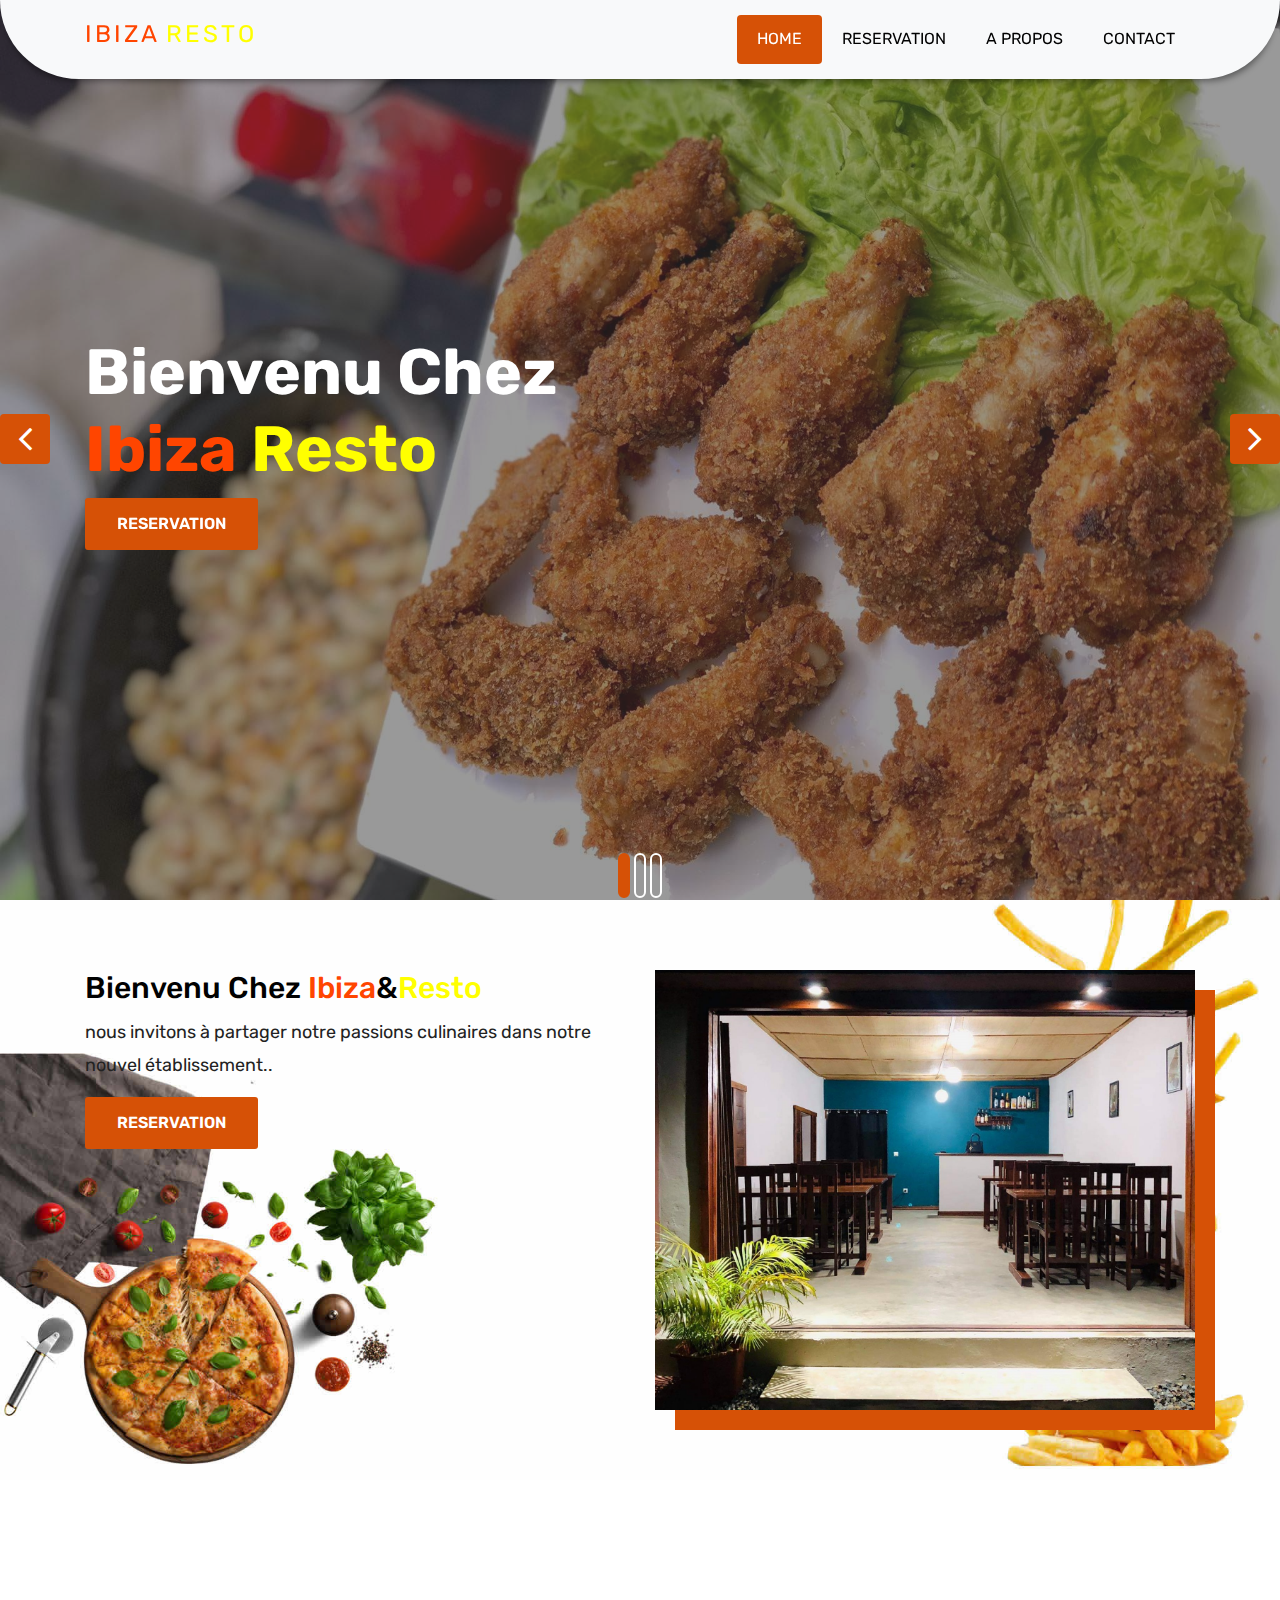
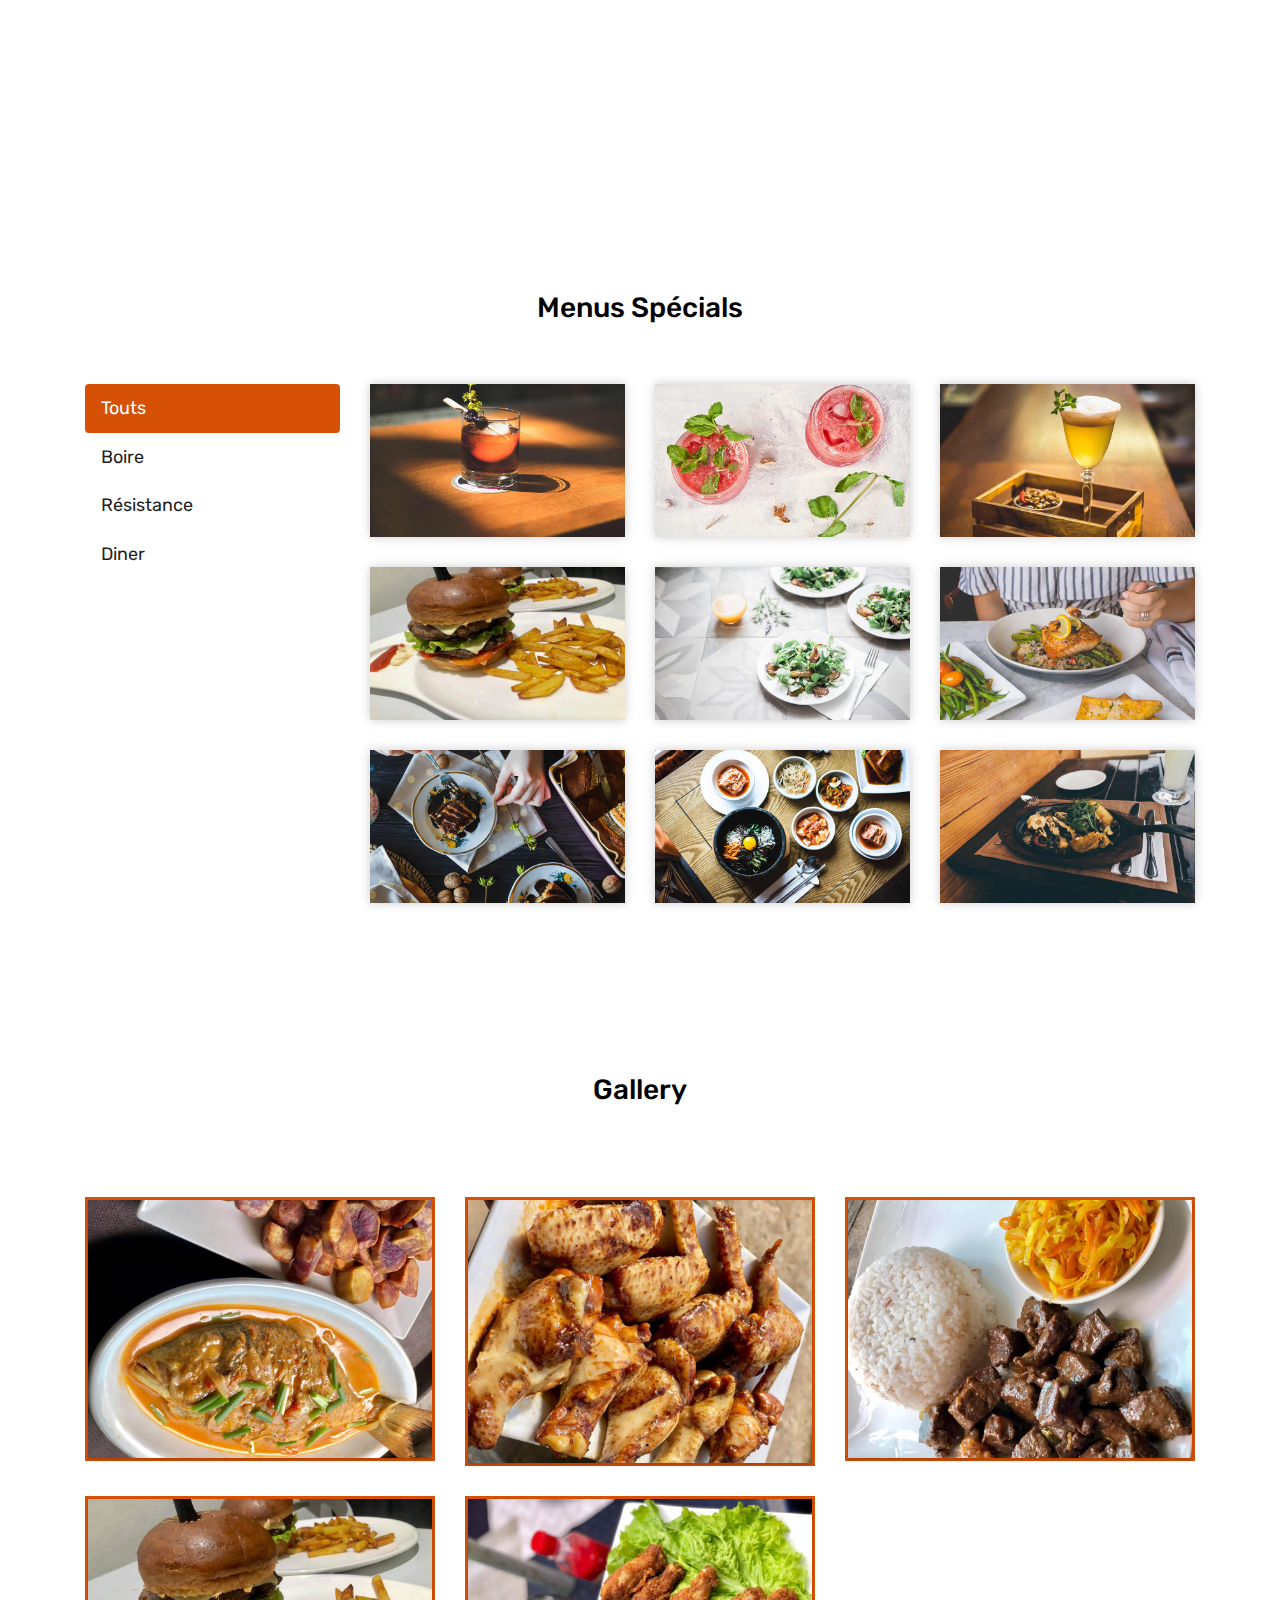
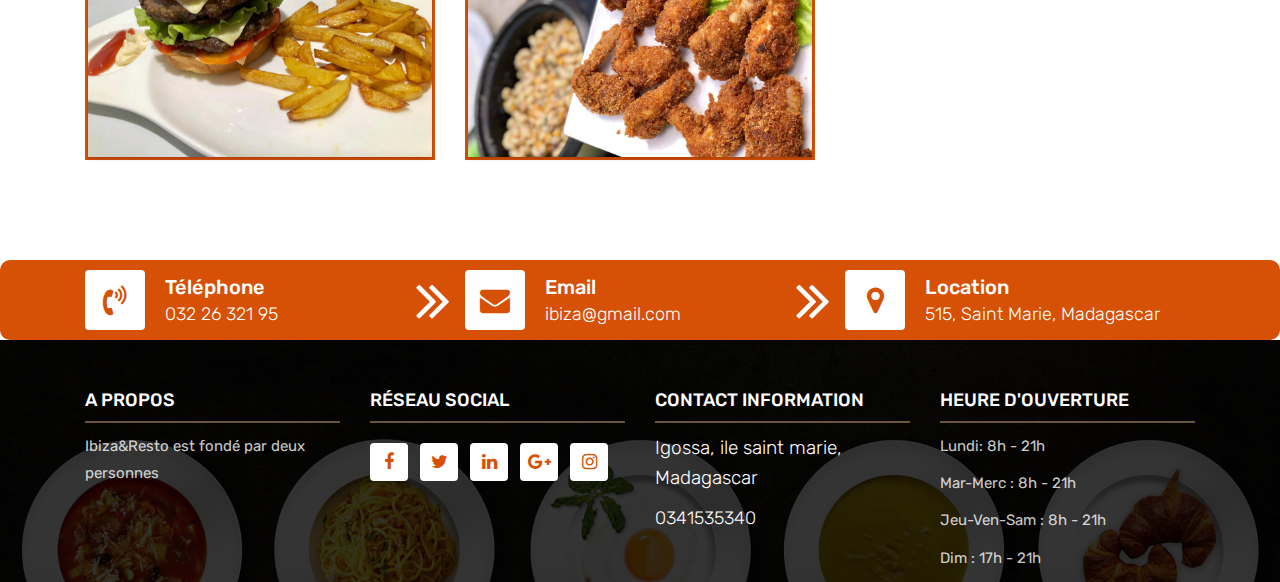
<file: index.html>
<!DOCTYPE html>
<html lang="en"><!-- Basic -->
<head>
	<meta charset="utf-8">
    <meta http-equiv="X-UA-Compatible" content="IE=edge">   
   
    <!-- Mobile Metas -->
    <meta name="viewport" content="width=device-width, initial-scale=1">
 
     <!-- Site Metas -->
    <title>Ibiza Resto</title>  
    <meta name="keywords" content="">
    <meta name="description" content="">
    <meta name="author" content="">

    <!-- Site Icons -->
    <link rel="shortcut icon" href="images/favicon.ico" type="image/x-icon">
    <link rel="apple-touch-icon" href="images/apple-touch-icon.png">

    <!-- Bootstrap CSS -->
    <link rel="stylesheet" href="css/bootstrap.min.css">    
	<!-- Site CSS -->
    <link rel="stylesheet" href="css/style.css">    
    <!-- Responsive CSS -->
    <link rel="stylesheet" href="css/responsive.css">
    <!-- Custom CSS -->
    <link rel="stylesheet" href="css/custom.css">

    <!--[if lt IE 9]>
      <script src="https://oss.maxcdn.com/libs/html5shiv/3.7.0/html5shiv.js"></script>
      <script src="https://oss.maxcdn.com/libs/respond.js/1.4.2/respond.min.js"></script>
    <![endif]-->

</head>

<body>
	<!-- Start header -->
	<header class="top-navbar">
		<nav class="navbar navbar-expand-lg navbar-light bg-light">
			<div class="container">
				<a class="navbar-brand" href="index.html">
					<h1 class="m-b-20"><font style="color: orangered;text-transform: uppercase;letter-spacing: 3px;">Ibiza</font>&nbsp<font style="color: yellow;text-transform: uppercase;letter-spacing: 3px;">Resto</font></h1>
					<!-- <img src="images/ibiza/logo.jpeg" alt="" /> -->
				</a>
				<button class="navbar-toggler" type="button" data-toggle="collapse" data-target="#navbars-rs-food" aria-controls="navbars-rs-food" aria-expanded="false" aria-label="Toggle navigation">
				  <span class="navbar-toggler-icon"></span>
				</button>
				<div class="collapse navbar-collapse" id="navbars-rs-food">
					<ul class="navbar-nav ml-auto">
						<li class="nav-item active"><a class="nav-link" href="index.html">Home</a></li>
						<li class="nav-item"><a class="nav-link" href="reservation.html">Reservation</a></li>
						<li class="nav-item"><a class="nav-link" href="about.html">A propos</a></li>
						<!-- <li class="nav-item dropdown">
							<a class="nav-link dropdown-toggle" href="#" id="dropdown-a" data-toggle="dropdown">Pages</a>
							<div class="dropdown-menu" aria-labelledby="dropdown-a">
								<a class="dropdown-item" href="reservation.html">Reservation</a>
								<a class="dropdown-item" href="stuff.html">Stuff</a>
								<a class="dropdown-item" href="gallery.html">Gallery</a>
							</div>
						</li> -->
						<!-- <li class="nav-item dropdown">
							<a class="nav-link dropdown-toggle" href="#" id="dropdown-a" data-toggle="dropdown">Blog</a>
							<div class="dropdown-menu" aria-labelledby="dropdown-a">
								<a class="dropdown-item" href="blog.html">blog</a>
								<a class="dropdown-item" href="blog-details.html">blog Single</a>
							</div>
						</li> -->
						<li class="nav-item"><a class="nav-link" href="contact.html">Contact</a></li>
					</ul>
				</div>
			</div>
		</nav>
	</header>
	<!-- End header -->
	
	<!-- Start slides -->
	<div id="slides" class="cover-slides">
		<ul class="slides-container">
			<li class="text-left">
				<img src="images/salade.jpeg" alt="">
				<div class="container">
					<div class="row">
						<div class="col-md-12">
							<h1 class="m-b-20"><strong>Bienvenu Chez<br> <font style="color: orangered;">Ibiza</font>&nbsp<font style="color: yellow;">Resto</font></strong></h1>
							
							<p><a class="btn btn-lg btn-circle btn-outline-new-white" href="reservation.html">Reservation</a></p>
						</div>	
					</div>
				</div>
			</li>
			<li class="text-left">
				<img src="images/poisson.jpeg" alt="">
				<div class="container">
					<div class="row">
						<div class="col-md-12">
							<h1 class="m-b-20"><strong>Bienvenu Chez<br> <font style="color: orangered;">Ibiza</font>&nbsp<font style="color: yellow;">Resto</font></strong></h1>
							
							<p><a class="btn btn-lg btn-circle btn-outline-new-white" href="reservation.html">Reservation</a></p>
						</div>
					</div>
				</div>
			</li>
			<li class="text-left">
				<img src="images/riz.jpeg" alt="">
				<div class="container">
					<div class="row">
						<div class="col-md-12">
							<h1 class="m-b-20"><strong>Bienvenu Chez<br> <font style="color: orangered;">Ibiza</font>&nbsp<font style="color: yellow;">Resto</font></strong></h1>
							
							<p><a class="btn btn-lg btn-circle btn-outline-new-white" href="reservation.html">Reservation</a></p>
						</div>
					</div>
				</div>
			</li>
		</ul>
		<div class="slides-navigation">
			<a href="#" class="next"><i class="fa fa-angle-right" aria-hidden="true"></i></a>
			<a href="#" class="prev"><i class="fa fa-angle-left" aria-hidden="true"></i></a>
		</div>
	</div>
	<!-- End slides -->
	
	<!-- Start About -->
	<div class="about-section-box">
		<div class="container">
			<div class="row">
				<div class="col-lg-6 col-md-6 col-sm-12 text-center">
					<div class="inner-column">
						<h1>Bienvenu Chez <font style="color: orangered;">Ibiza</font>&<font style="color: yellow;">Resto</font></h1>
						<p>nous invitons à partager notre passions culinaires
							dans notre nouvel établissement..</p>
						<a class="btn btn-lg btn-circle btn-outline-new-white" href="#">Reservation</a>
					</div>
				</div>
				<div class="col-lg-6 col-md-6 col-sm-12">
					<img src="images/nuit.jpeg" alt="" class="img-fluid">
				</div>
			</div>
		</div>
	</div>
	<!-- End About -->
	
	<!-- Start QT -->
	<div class="qt-box qt-background">
		<div class="container">
			<div class="row">
				<div class="col-md-8 ml-auto mr-auto text-center">
					<p class="lead ">
						" Si vous n'est pas celui qui cuisine, restez à l'écart et complimentez le chef. "
					</p>
					<span class="lead">Annaisse Mylah</span>
				</div>
			</div>
		</div>
	</div>
	<!-- End QT -->
	
	<!-- Start Menu -->
	<div class="menu-box">
		<div class="container">
			<div class="row">
				<div class="col-lg-12">
					<div class="heading-title text-center">
						<h2>Menus Spécials</h2>
						
					</div>
				</div>
			</div>
			
			<div class="row inner-menu-box">
				<div class="col-3">
					<div class="nav flex-column nav-pills" id="v-pills-tab" role="tablist" aria-orientation="vertical">
						<a class="nav-link active" id="v-pills-home-tab" data-toggle="pill" href="#v-pills-home" role="tab" aria-controls="v-pills-home" aria-selected="true">Touts</a>
						<a class="nav-link" id="v-pills-profile-tab" data-toggle="pill" href="#v-pills-profile" role="tab" aria-controls="v-pills-profile" aria-selected="false">Boire</a>
						<a class="nav-link" id="v-pills-messages-tab" data-toggle="pill" href="#v-pills-messages" role="tab" aria-controls="v-pills-messages" aria-selected="false">Résistance</</a>
						<a class="nav-link" id="v-pills-settings-tab" data-toggle="pill" href="#v-pills-settings" role="tab" aria-controls="v-pills-settings" aria-selected="false">Diner</a>
					</div>
				</div>
				
				<div class="col-9">
					<div class="tab-content" id="v-pills-tabContent">
						<div class="tab-pane fade show active" id="v-pills-home" role="tabpanel" aria-labelledby="v-pills-home-tab">
							<div class="row">
								<div class="col-lg-4 col-md-6 special-grid drinks">
									<div class="gallery-single fix">
										<img src="images/img-01.jpg" class="img-fluid" alt="Image">
										<div class="why-text">
											<h4>Special Drinks 1</h4>
											<p>Sed id magna vitae eros sagittis euismod.</p>
											<h5> $7.79</h5>
										</div>
									</div>
								</div>
								
								<div class="col-lg-4 col-md-6 special-grid drinks">
									<div class="gallery-single fix">
										<img src="images/img-02.jpg" class="img-fluid" alt="Image">
										<div class="why-text">
											<h4>Special Drinks 2</h4>
											<p>Sed id magna vitae eros sagittis euismod.</p>
											<h5> $9.79</h5>
										</div>
									</div>
								</div>
								
								<div class="col-lg-4 col-md-6 special-grid drinks">
									<div class="gallery-single fix">
										<img src="images/img-03.jpg" class="img-fluid" alt="Image">
										<div class="why-text">
											<h4>Special Drinks 3</h4>
											<p>Sed id magna vitae eros sagittis euismod.</p>
											<h5> $10.79</h5>
										</div>
									</div>
								</div>
								
								<div class="col-lg-4 col-md-6 special-grid lunch">
									<div class="gallery-single fix">
										<img src="images/burger.jpeg" class="img-fluid" alt="Image">
										<div class="why-text">
											<h4>Burger avec frite</h4>
											<p>beaucoup de chose avec .</p>
											<h5> 30.000Ar</h5>
										</div>
									</div>
								</div>
								
								<div class="col-lg-4 col-md-6 special-grid lunch">
									<div class="gallery-single fix">
										<img src="images/img-05.jpg" class="img-fluid" alt="Image">
										<div class="why-text">
											<h4>Special Lunch 2</h4>
											<p>Sed id magna vitae eros sagittis euismod.</p>
											<h5> $18.79</h5>
										</div>
									</div>
								</div>
								
								<div class="col-lg-4 col-md-6 special-grid lunch">
									<div class="gallery-single fix">
										<img src="images/img-06.jpg" class="img-fluid" alt="Image">
										<div class="why-text">
											<h4>Special Lunch 3</h4>
											<p>Sed id magna vitae eros sagittis euismod.</p>
											<h5> $20.79</h5>
										</div>
									</div>
								</div>
								
								<div class="col-lg-4 col-md-6 special-grid dinner">
									<div class="gallery-single fix">
										<img src="images/img-07.jpg" class="img-fluid" alt="Image">
										<div class="why-text">
											<h4>Special Dinner 1</h4>
											<p>Sed id magna vitae eros sagittis euismod.</p>
											<h5> $25.79</h5>
										</div>
									</div>
								</div>
								
								<div class="col-lg-4 col-md-6 special-grid dinner">
									<div class="gallery-single fix">
										<img src="images/img-08.jpg" class="img-fluid" alt="Image">
										<div class="why-text">
											<h4>Special Dinner 2</h4>
											<p>Sed id magna vitae eros sagittis euismod.</p>
											<h5> $22.79</h5>
										</div>
									</div>
								</div>
								
								<div class="col-lg-4 col-md-6 special-grid dinner">
									<div class="gallery-single fix">
										<img src="images/img-09.jpg" class="img-fluid" alt="Image">
										<div class="why-text">
											<h4>Special Dinner 3</h4>
											<p>Sed id magna vitae eros sagittis euismod.</p>
											<h5> $24.79</h5>
										</div>
									</div>
								</div>
							</div>
							
						</div>
						<div class="tab-pane fade" id="v-pills-profile" role="tabpanel" aria-labelledby="v-pills-profile-tab">
							<div class="row">
								<div class="col-lg-4 col-md-6 special-grid drinks">
									<div class="gallery-single fix">
										<img src="images/img-01.jpg" class="img-fluid" alt="Image">
										<div class="why-text">
											<h4>Special Drinks 1</h4>
											<p>Sed id magna vitae eros sagittis euismod.</p>
											<h5> $7.79</h5>
										</div>
									</div>
								</div>
								
								<div class="col-lg-4 col-md-6 special-grid drinks">
									<div class="gallery-single fix">
										<img src="images/img-02.jpg" class="img-fluid" alt="Image">
										<div class="why-text">
											<h4>Special Drinks 2</h4>
											<p>Sed id magna vitae eros sagittis euismod.</p>
											<h5> $9.79</h5>
										</div>
									</div>
								</div>
								
								<div class="col-lg-4 col-md-6 special-grid drinks">
									<div class="gallery-single fix">
										<img src="images/img-03.jpg" class="img-fluid" alt="Image">
										<div class="why-text">
											<h4>Special Drinks 3</h4>
											<p>Sed id magna vitae eros sagittis euismod.</p>
											<h5> $10.79</h5>
										</div>
									</div>
								</div>
							</div>
							
						</div>
						<div class="tab-pane fade" id="v-pills-messages" role="tabpanel" aria-labelledby="v-pills-messages-tab">
							<div class="row">
								<div class="col-lg-4 col-md-6 special-grid lunch">
									<div class="gallery-single fix">
										<img src="images/img-04.jpg" class="img-fluid" alt="Image">
										<div class="why-text">
											<h4>Special Lunch 1</h4>
											<p>Sed id magna vitae eros sagittis euismod.</p>
											<h5> $15.79</h5>
										</div>
									</div>
								</div>
								
								<div class="col-lg-4 col-md-6 special-grid lunch">
									<div class="gallery-single fix">
										<img src="images/img-05.jpg" class="img-fluid" alt="Image">
										<div class="why-text">
											<h4>Special Lunch 2</h4>
											<p>Sed id magna vitae eros sagittis euismod.</p>
											<h5> $18.79</h5>
										</div>
									</div>
								</div>
								
								<div class="col-lg-4 col-md-6 special-grid lunch">
									<div class="gallery-single fix">
										<img src="images/img-06.jpg" class="img-fluid" alt="Image">
										<div class="why-text">
											<h4>Special Lunch 3</h4>
											<p>Sed id magna vitae eros sagittis euismod.</p>
											<h5> $20.79</h5>
										</div>
									</div>
								</div>
							</div>
						</div>
						<div class="tab-pane fade" id="v-pills-settings" role="tabpanel" aria-labelledby="v-pills-settings-tab">
							<div class="row">
								<div class="col-lg-4 col-md-6 special-grid dinner">
									<div class="gallery-single fix">
										<img src="images/img-07.jpg" class="img-fluid" alt="Image">
										<div class="why-text">
											<h4>Special Dinner 1</h4>
											<p>Sed id magna vitae eros sagittis euismod.</p>
											<h5> $25.79</h5>
										</div>
									</div>
								</div>
								
								<div class="col-lg-4 col-md-6 special-grid dinner">
									<div class="gallery-single fix">
										<img src="images/img-08.jpg" class="img-fluid" alt="Image">
										<div class="why-text">
											<h4>Special Dinner 2</h4>
											<p>Sed id magna vitae eros sagittis euismod.</p>
											<h5> $22.79</h5>
										</div>
									</div>
								</div>
								
								<div class="col-lg-4 col-md-6 special-grid dinner">
									<div class="gallery-single fix">
										<img src="images/img-09.jpg" class="img-fluid" alt="Image">
										<div class="why-text">
											<h4>Special Dinner 3</h4>
											<p>Sed id magna vitae eros sagittis euismod.</p>
											<h5> $24.79</h5>
										</div>
									</div>
								</div>
							</div>
						</div>
					</div>
				</div>
			</div>
			
		</div>
	</div>
	<!-- End Menu -->
	
	<!-- Start Gallery -->
	<div class="gallery-box">
		<div class="container">
			<div class="row">
				<div class="col-lg-12">
					<div class="heading-title text-center">
						<h2>Gallery</h2>
						<p></p>
					</div>
				</div>
			</div>
			<div class="tz-gallery">
				<div class="row">
					<div class="col-sm-12 col-md-4 col-lg-4">
						<a class="lightbox" href="images/ibiza/poisson.jpeg">
							<img class="img-fluid" src="images/ibiza/poisson.jpeg" alt="Gallery Images">
						</a>
					</div>
					<div class="col-sm-6 col-md-4 col-lg-4">
						<a class="lightbox" href="images/ibiza/poulet.jpeg">
							<img class="img-fluid" src="images/ibiza/poulet.jpeg" alt="Gallery Images">
						</a>
					</div>
					<div class="col-sm-6 col-md-4 col-lg-4">
						<a class="lightbox" href="images/ibiza/riz.jpeg">
							<img class="img-fluid" src="images/ibiza/riz.jpeg" alt="Gallery Images">
						</a>
					</div>
					<div class="col-sm-12 col-md-4 col-lg-4">
						<a class="lightbox" href="images/ibiza/burger.jpeg">
							<img class="img-fluid" src="images/ibiza/burger.jpeg" alt="Gallery Images">
						</a>
					</div>
					<div class="col-sm-6 col-md-4 col-lg-4">
						<a class="lightbox" href="images/ibiza/salade.jpeg">
							<img class="img-fluid" src="images/ibiza/salade.jpeg" alt="Gallery Images">
						</a>
					</div> 
					
				</div>
			</div>
		</div>
	</div>
	<!-- End Gallery -->
	
	
	<!-- Start Contact info -->
	<div class="contact-imfo-box">
		<div class="container">
			<div class="row">
				<div class="col-md-4 arrow-right">
					<i class="fa fa-volume-control-phone"></i>
					<div class="overflow-hidden">
						<h4>Téléphone</h4>
						<p class="lead">
							032 26 321 95
						</p>
					</div>
				</div>
				<div class="col-md-4 arrow-right">
					<i class="fa fa-envelope"></i>
					<div class="overflow-hidden">
						<h4>Email</h4>
						<p class="lead">
							ibiza@gmail.com
						</p>
					</div>
				</div>
				<div class="col-md-4">
					<i class="fa fa-map-marker"></i>
					<div class="overflow-hidden">
						<h4>Location</h4>
						<p class="lead">
							515, Saint Marie, Madagascar
						</p>
					</div>
				</div>
			</div>
		</div>
	</div>
	<!-- End Contact info -->
	
	<!-- Start Footer -->
	<footer class="footer-area bg-f">
		<div class="container">
			<div class="row">
				<div class="col-lg-3 col-md-6">
					<h3>A propos</h3>
					<p>Ibiza&Resto est fondé par deux personnes</p>
				</div>
				<div class="col-lg-3 col-md-6">
					<h3>Réseau social</h3>
					<ul class="list-inline f-social">
						<li class="list-inline-item"><a href="#"><i class="fa fa-facebook" aria-hidden="true"></i></a></li>
						<li class="list-inline-item"><a href="#"><i class="fa fa-twitter" aria-hidden="true"></i></a></li>
						<li class="list-inline-item"><a href="#"><i class="fa fa-linkedin" aria-hidden="true"></i></a></li>
						<li class="list-inline-item"><a href="#"><i class="fa fa-google-plus" aria-hidden="true"></i></a></li>
						<li class="list-inline-item"><a href="#"><i class="fa fa-instagram" aria-hidden="true"></i></a></li>
					</ul>
				</div>
				<div class="col-lg-3 col-md-6">
					<h3>Contact information</h3>
					<p class="lead">Igossa, ile saint marie, Madagascar</p>
					<p class="lead"><a href="#">0341535340</a></p>
					<!-- <p><a href="#">ibiza@gmail.com</a></p> -->
				</div>
				<div class="col-lg-3 col-md-6">
					<h3>Heure d'ouverture</h3>
					<p><span class="text-color">Lundi: </span>8h - 21h</p>
					<p><span class="text-color">Mar-Merc :</span> 8h - 21h</p>
					<p><span class="text-color">Jeu-Ven-Sam :</span> 8h - 21h</p>
					<p><span class="text-color">Dim :</span> 17h - 21h</p>
				</div>
			</div>
		</div>
		
		
		
	</footer>
	<!-- End Footer -->
	
	<a href="#" id="back-to-top" title="Back to top" style="display: none;"><i class="fa fa-paper-plane-o" aria-hidden="true"></i></a>

	<!-- ALL JS FILES -->
	<script src="js/jquery-3.2.1.min.js"></script>
	<script src="js/popper.min.js"></script>
	<script src="js/bootstrap.min.js"></script>
    <!-- ALL PLUGINS -->
	<script src="js/jquery.superslides.min.js"></script>
	<script src="js/images-loded.min.js"></script>
	<script src="js/isotope.min.js"></script>
	<script src="js/baguetteBox.min.js"></script>
	<script src="js/form-validator.min.js"></script>
    <script src="js/contact-form-script.js"></script>
    <script src="js/custom.js"></script>
</body>
</html>
</file>
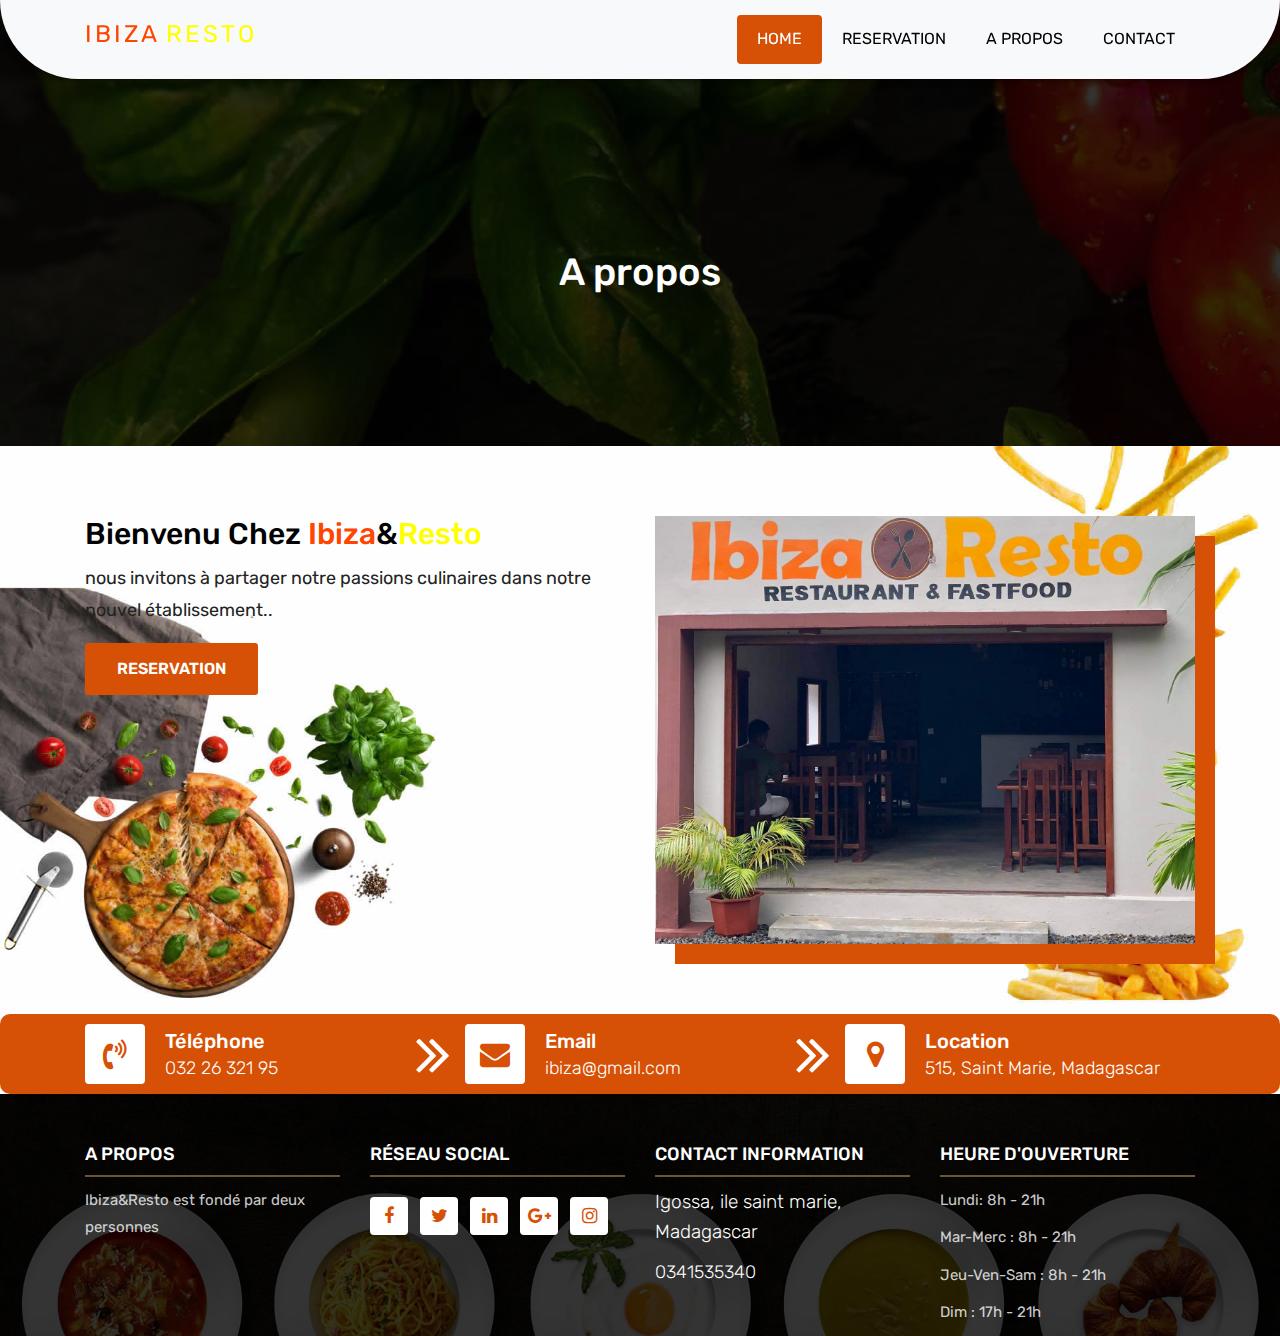
<file: about.html>
<!DOCTYPE html>
<html lang="en"><!-- Basic -->
<head>
	<meta charset="utf-8">
    <meta http-equiv="X-UA-Compatible" content="IE=edge">   
   
    <!-- Mobile Metas -->
    <meta name="viewport" content="width=device-width, initial-scale=1">
 
     <!-- Site Metas -->
    <title>A propos</title>  
    <meta name="keywords" content="">
    <meta name="description" content="">
    <meta name="author" content="">

    <!-- Site Icons -->
    <link rel="shortcut icon" href="images/favicon.ico" type="image/x-icon">
    <link rel="apple-touch-icon" href="images/apple-touch-icon.png">

    <!-- Bootstrap CSS -->
    <link rel="stylesheet" href="css/bootstrap.min.css">    
	<!-- Site CSS -->
    <link rel="stylesheet" href="css/style.css">    
    <!-- Responsive CSS -->
    <link rel="stylesheet" href="css/responsive.css">
    <!-- Custom CSS -->
    <link rel="stylesheet" href="css/custom.css">

    <!--[if lt IE 9]>
      <script src="https://oss.maxcdn.com/libs/html5shiv/3.7.0/html5shiv.js"></script>
      <script src="https://oss.maxcdn.com/libs/respond.js/1.4.2/respond.min.js"></script>
    <![endif]-->

</head>

<body>
	<!-- Start header -->
	<header class="top-navbar">
		<nav class="navbar navbar-expand-lg navbar-light bg-light">
			<div class="container">
				<a class="navbar-brand" href="index.html">
					<h1 class="m-b-20"><font style="color: orangered;text-transform: uppercase;letter-spacing: 3px;">Ibiza</font>&nbsp<font style="color: yellow;text-transform: uppercase;letter-spacing: 3px;">Resto</font></h1>

					<!-- <img src="images/logo.png" alt="" /> -->
				</a>
				<button class="navbar-toggler" type="button" data-toggle="collapse" data-target="#navbars-rs-food" aria-controls="navbars-rs-food" aria-expanded="false" aria-label="Toggle navigation">
				  <span class="navbar-toggler-icon"></span>
				</button>
				<div class="collapse navbar-collapse" id="navbars-rs-food">
					<ul class="navbar-nav ml-auto">
						<li class="nav-item active"><a class="nav-link" href="index.html">Home</a></li>
						<li class="nav-item"><a class="nav-link" href="reservation.html">Reservation</a></li>
						<li class="nav-item"><a class="nav-link" href="about.html">A propos</a></li>
						<!-- <li class="nav-item dropdown">
							<a class="nav-link dropdown-toggle" href="#" id="dropdown-a" data-toggle="dropdown">Pages</a>
							<div class="dropdown-menu" aria-labelledby="dropdown-a">
								<a class="dropdown-item" href="reservation.html">Reservation</a>
								<a class="dropdown-item" href="stuff.html">Stuff</a>
								<a class="dropdown-item" href="gallery.html">Gallery</a>
							</div>
						</li> -->
						<!-- <li class="nav-item dropdown">
							<a class="nav-link dropdown-toggle" href="#" id="dropdown-a" data-toggle="dropdown">Blog</a>
							<div class="dropdown-menu" aria-labelledby="dropdown-a">
								<a class="dropdown-item" href="blog.html">blog</a>
								<a class="dropdown-item" href="blog-details.html">blog Single</a>
							</div>
						</li> -->
						<li class="nav-item"><a class="nav-link" href="contact.html">Contact</a></li>
					</ul>
				</div>
			</div>
		</nav>
	</header>
	<!-- End header -->
	
	<!-- Start header -->
	<div class="all-page-title page-breadcrumb">
		<div class="container text-center">
			<div class="row">
				<div class="col-lg-12">
					<h1>A propos</h1>
				</div>
			</div>
		</div>
	</div>
	<!-- End header -->
	
	<!-- Start About -->
	<div class="about-section-box">
		<div class="container">
			<div class="row">
				<div class="col-lg-6 col-md-6 text-center">
					<div class="inner-column">
						<h1>Bienvenu Chez <font style="color: orangered;">Ibiza</font>&<font style="color: yellow;">Resto</font></h1>
						<!-- <h4>Petit histoire</h4> -->
						<p>nous invitons à partager notre passions culinaires
							dans notre nouvel établissement..</p>
						<a class="btn btn-lg btn-circle btn-outline-new-white" href="#">Reservation</a>
					</div>
				</div>
				<div class="col-lg-6 col-md-6">
					<img src="images/ibiza/jour.jpeg" alt="" class="img-fluid">
				</div>
			</div>
		</div>
	</div>
	<!-- End About -->
	
	
	
	<!-- Start Contact info -->
	<!-- Start Contact info -->
	<div class="contact-imfo-box">
		<div class="container">
			<div class="row">
				<div class="col-md-4 arrow-right">
					<i class="fa fa-volume-control-phone"></i>
					<div class="overflow-hidden">
						<h4>Téléphone</h4>
						<p class="lead">
							032 26 321 95
						</p>
					</div>
				</div>
				<div class="col-md-4 arrow-right">
					<i class="fa fa-envelope"></i>
					<div class="overflow-hidden">
						<h4>Email</h4>
						<p class="lead">
							ibiza@gmail.com
						</p>
					</div>
				</div>
				<div class="col-md-4">
					<i class="fa fa-map-marker"></i>
					<div class="overflow-hidden">
						<h4>Location</h4>
						<p class="lead">
							515, Saint Marie, Madagascar
						</p>
					</div>
				</div>
			</div>
		</div>
	</div>
	<!-- End Contact info -->
	
	<!-- Start Footer -->
	<footer class="footer-area bg-f">
		<div class="container">
			<div class="row">
				<div class="col-lg-3 col-md-6">
					<h3>A propos</h3>
					<p>Ibiza&Resto est fondé par deux personnes</p>
				</div>
				<div class="col-lg-3 col-md-6">
					<h3>Réseau social</h3>
					<ul class="list-inline f-social">
						<li class="list-inline-item"><a href="#"><i class="fa fa-facebook" aria-hidden="true"></i></a></li>
						<li class="list-inline-item"><a href="#"><i class="fa fa-twitter" aria-hidden="true"></i></a></li>
						<li class="list-inline-item"><a href="#"><i class="fa fa-linkedin" aria-hidden="true"></i></a></li>
						<li class="list-inline-item"><a href="#"><i class="fa fa-google-plus" aria-hidden="true"></i></a></li>
						<li class="list-inline-item"><a href="#"><i class="fa fa-instagram" aria-hidden="true"></i></a></li>
					</ul>
				</div>
				<div class="col-lg-3 col-md-6">
					<h3>Contact information</h3>
					<p class="lead">Igossa, ile saint marie, Madagascar</p>
					<p class="lead"><a href="#">0341535340</a></p>
					<!-- <p><a href="#">ibiza@gmail.com</a></p> -->
				</div>
				<div class="col-lg-3 col-md-6">
					<h3>Heure d'ouverture</h3>
					<p><span class="text-color">Lundi: </span>8h - 21h</p>
					<p><span class="text-color">Mar-Merc :</span> 8h - 21h</p>
					<p><span class="text-color">Jeu-Ven-Sam :</span> 8h - 21h</p>
					<p><span class="text-color">Dim :</span> 17h - 21h</p>
				</div>
			</div>
		</div>
		
		
		
	</footer>
	<!-- End Footer -->
	
	<a href="#" id="back-to-top" title="Back to top" style="display: none;"><i class="fa fa-paper-plane-o" aria-hidden="true"></i></a>

	<!-- ALL JS FILES -->
	<script src="js/jquery-3.2.1.min.js"></script>
	<script src="js/popper.min.js"></script>
	<script src="js/bootstrap.min.js"></script>
    <!-- ALL PLUGINS -->
	<script src="js/jquery.superslides.min.js"></script>
	<script src="js/images-loded.min.js"></script>
	<script src="js/isotope.min.js"></script>
	<script src="js/baguetteBox.min.js"></script>
	<script src="js/form-validator.min.js"></script>
    <script src="js/contact-form-script.js"></script>
    <script src="js/custom.js"></script>
</body>
</html>
</file>
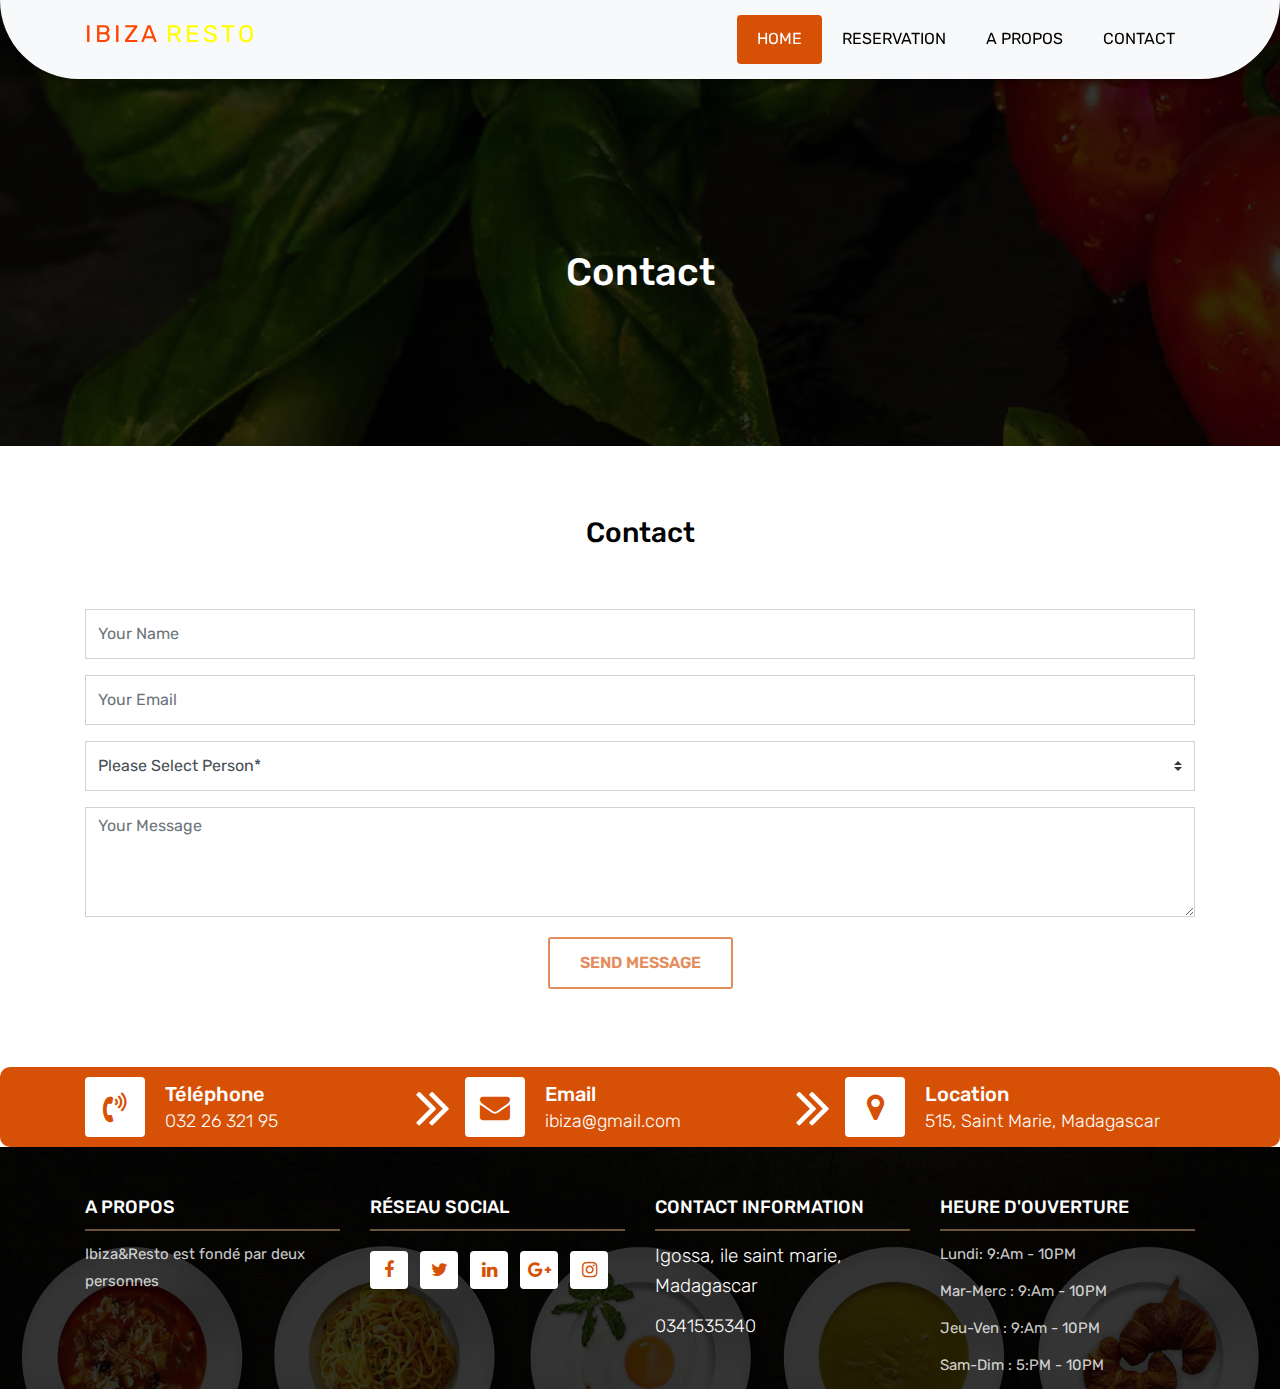
<file: contact.html>
<!DOCTYPE html>
<html lang="en"><!-- Basic -->
<head>
	<meta charset="utf-8">
    <meta http-equiv="X-UA-Compatible" content="IE=edge">   
   
    <!-- Mobile Metas -->
    <meta name="viewport" content="width=device-width, initial-scale=1">
 
     <!-- Site Metas -->
    <title>Contact</title>  
    <meta name="keywords" content="">
    <meta name="description" content="">
    <meta name="author" content="">

    <!-- Site Icons -->
    <link rel="shortcut icon" href="images/favicon.ico" type="image/x-icon">
    <link rel="apple-touch-icon" href="images/apple-touch-icon.png">

    <!-- Bootstrap CSS -->
    <link rel="stylesheet" href="css/bootstrap.min.css">    
	<!-- Site CSS -->
    <link rel="stylesheet" href="css/style.css">    
    <!-- Responsive CSS -->
    <link rel="stylesheet" href="css/responsive.css">
    <!-- Custom CSS -->
    <link rel="stylesheet" href="css/custom.css">

    <!--[if lt IE 9]>
      <script src="https://oss.maxcdn.com/libs/html5shiv/3.7.0/html5shiv.js"></script>
      <script src="https://oss.maxcdn.com/libs/respond.js/1.4.2/respond.min.js"></script>
    <![endif]-->

</head>

<body>
	<!-- Start header -->
	<header class="top-navbar">
		<nav class="navbar navbar-expand-lg navbar-light bg-light">
			<div class="container">
				<a class="navbar-brand" href="index.html">
					<h1 class="m-b-20"><font style="color: orangered;text-transform: uppercase;letter-spacing: 3px;">Ibiza</font>&nbsp<font style="color: yellow;text-transform: uppercase;letter-spacing: 3px;">Resto</font></h1>

					<!-- <img src="images/logo.png" alt="" /> -->
				</a>
				<button class="navbar-toggler" type="button" data-toggle="collapse" data-target="#navbars-rs-food" aria-controls="navbars-rs-food" aria-expanded="false" aria-label="Toggle navigation">
				  <span class="navbar-toggler-icon"></span>
				</button>
				<div class="collapse navbar-collapse" id="navbars-rs-food">
					<ul class="navbar-nav ml-auto">
						<li class="nav-item active"><a class="nav-link" href="index.html">Home</a></li>
						<li class="nav-item"><a class="nav-link" href="reservation.html">Reservation</a></li>
						<li class="nav-item"><a class="nav-link" href="about.html">A propos</a></li>
						<!-- <li class="nav-item dropdown">
							<a class="nav-link dropdown-toggle" href="#" id="dropdown-a" data-toggle="dropdown">Pages</a>
							<div class="dropdown-menu" aria-labelledby="dropdown-a">
								<a class="dropdown-item" href="reservation.html">Reservation</a>
								<a class="dropdown-item" href="stuff.html">Stuff</a>
								<a class="dropdown-item" href="gallery.html">Gallery</a>
							</div>
						</li> -->
						<!-- <li class="nav-item dropdown">
							<a class="nav-link dropdown-toggle" href="#" id="dropdown-a" data-toggle="dropdown">Blog</a>
							<div class="dropdown-menu" aria-labelledby="dropdown-a">
								<a class="dropdown-item" href="blog.html">blog</a>
								<a class="dropdown-item" href="blog-details.html">blog Single</a>
							</div>
						</li> -->
						<li class="nav-item"><a class="nav-link" href="contact.html">Contact</a></li>
					</ul>
				</div>
			</div>
		</nav>
	</header>
	<!-- End header -->
	
	<!-- Start All Pages -->
	<div class="all-page-title page-breadcrumb">
		<div class="container text-center">
			<div class="row">
				<div class="col-lg-12">
					<h1>Contact</h1>
				</div>
			</div>
		</div>
	</div>
	<!-- End All Pages -->
	
	<!-- Start Contact -->
	<!-- <div class="map-full"></div> -->
	<div class="contact-box">
		<div class="container">
			<div class="row">
				<div class="col-lg-12">
					<div class="heading-title text-center">
						<h2>Contact</h2>
					</div>
				</div>
			</div>
			<div class="row">
				<div class="col-lg-12">
					<form id="contactForm" >
						<div class="row">
							<div class="col-md-12">
								<div class="form-group">
									<input type="text" class="form-control" id="name" name="name" placeholder="Your Name" required data-error="Please enter your name">
									<div class="help-block with-errors"></div>
								</div>                                 
							</div>
							<div class="col-md-12">
								<div class="form-group">
									<input type="text" placeholder="Your Email" id="email" class="form-control"  required data-error="Please enter your email">
									<div class="help-block with-errors"></div>
								</div> 
							</div>
							<div class="col-md-12">
								<div class="form-group">
									<select class="custom-select d-block form-control"  id="msg_subject" required data-error="Please Select Person">
									  <option disabled selected>Please Select Person*</option>
									  <option value="1">1</option>
									  <option value="2">2</option>
									  <option value="3">3</option>
									  <option value="4">4</option>
									  <option value="5">5</option>
									</select>
									<div class="help-block with-errors"></div>
								</div> 
							</div>
							<div class="col-md-12">
								<div class="form-group"> 
									<textarea class="form-control" id="message" placeholder="Your Message" rows="4" data-error="Write your message" required></textarea>
									<div class="help-block with-errors"></div>
								</div>
								<div class="submit-button text-center">
									<button class="btn btn-common" id="submit" type="submit">Send Message</button>
									<div id="msgSubmit" class="h3 text-center hidden"></div> 
									<div class="clearfix"></div> 
								</div>
							</div>
						</div>            
					</form>
				</div>
			</div>
		</div>
	</div>
	<!-- End Contact -->
	
	<!-- Start Contact info -->
	<!-- Start Contact info -->
	<div class="contact-imfo-box">
		<div class="container">
			<div class="row">
				<div class="col-md-4 arrow-right">
					<i class="fa fa-volume-control-phone"></i>
					<div class="overflow-hidden">
						<h4>Téléphone</h4>
						<p class="lead">
							032 26 321 95
						</p>
					</div>
				</div>
				<div class="col-md-4 arrow-right">
					<i class="fa fa-envelope"></i>
					<div class="overflow-hidden">
						<h4>Email</h4>
						<p class="lead">
							ibiza@gmail.com
						</p>
					</div>
				</div>
				<div class="col-md-4">
					<i class="fa fa-map-marker"></i>
					<div class="overflow-hidden">
						<h4>Location</h4>
						<p class="lead">
							515, Saint Marie, Madagascar
						</p>
					</div>
				</div>
			</div>
		</div>
	</div>
	<!-- End Contact info -->
	
	<!-- Start Footer -->
	<footer class="footer-area bg-f">
		<div class="container">
			<div class="row">
				<div class="col-lg-3 col-md-6">
					<h3>A propos</h3>
					<p>Ibiza&Resto est fondé par deux personnes</p>
				</div>
				<div class="col-lg-3 col-md-6">
					<h3>Réseau social</h3>
					<ul class="list-inline f-social">
						<li class="list-inline-item"><a href="#"><i class="fa fa-facebook" aria-hidden="true"></i></a></li>
						<li class="list-inline-item"><a href="#"><i class="fa fa-twitter" aria-hidden="true"></i></a></li>
						<li class="list-inline-item"><a href="#"><i class="fa fa-linkedin" aria-hidden="true"></i></a></li>
						<li class="list-inline-item"><a href="#"><i class="fa fa-google-plus" aria-hidden="true"></i></a></li>
						<li class="list-inline-item"><a href="#"><i class="fa fa-instagram" aria-hidden="true"></i></a></li>
					</ul>
				</div>
				<div class="col-lg-3 col-md-6">
					<h3>Contact information</h3>
					<p class="lead">Igossa, ile saint marie, Madagascar</p>
					<p class="lead"><a href="#">0341535340</a></p>
					<!-- <p><a href="#">ibiza@gmail.com</a></p> -->
				</div>
				<div class="col-lg-3 col-md-6">
					<h3>Heure d'ouverture</h3>
					<p><span class="text-color">Lundi: </span>9:Am - 10PM</p>
					<p><span class="text-color">Mar-Merc :</span> 9:Am - 10PM</p>
					<p><span class="text-color">Jeu-Ven :</span> 9:Am - 10PM</p>
					<p><span class="text-color">Sam-Dim :</span> 5:PM - 10PM</p>
				</div>
			</div>
		</div>
		
		
		
	</footer>
	<!-- End Footer -->
	
	<a href="#" id="back-to-top" title="Back to top" style="display: none;"><i class="fa fa-paper-plane-o" aria-hidden="true"></i></a>

	<!-- ALL JS FILES -->
	<script src="js/jquery-3.2.1.min.js"></script>
	<script src="js/popper.min.js"></script>
	<script src="js/bootstrap.min.js"></script>
    <!-- ALL PLUGINS -->
	
	<script src="js/jquery.superslides.min.js"></script>
	<script src="js/images-loded.min.js"></script>
	<script src="js/isotope.min.js"></script>
	<script src="js/baguetteBox.min.js"></script>
	<script src="js/jquery.mapify.js"></script>
	<script src="js/form-validator.min.js"></script>
    <script src="js/contact-form-script.js"></script>
    <script src="js/custom.js"></script>
	<script>
		$('.map-full').mapify({
			points: [
				{
					lat: 49.916204,
					lng: -16.884842,
					marker: true,
					title: 'Ibiza resto Saint Marie',
					infoWindow: 'Ibiza Resto'
				}
			]
		});	
	</script>
</body>
</html>
</file>
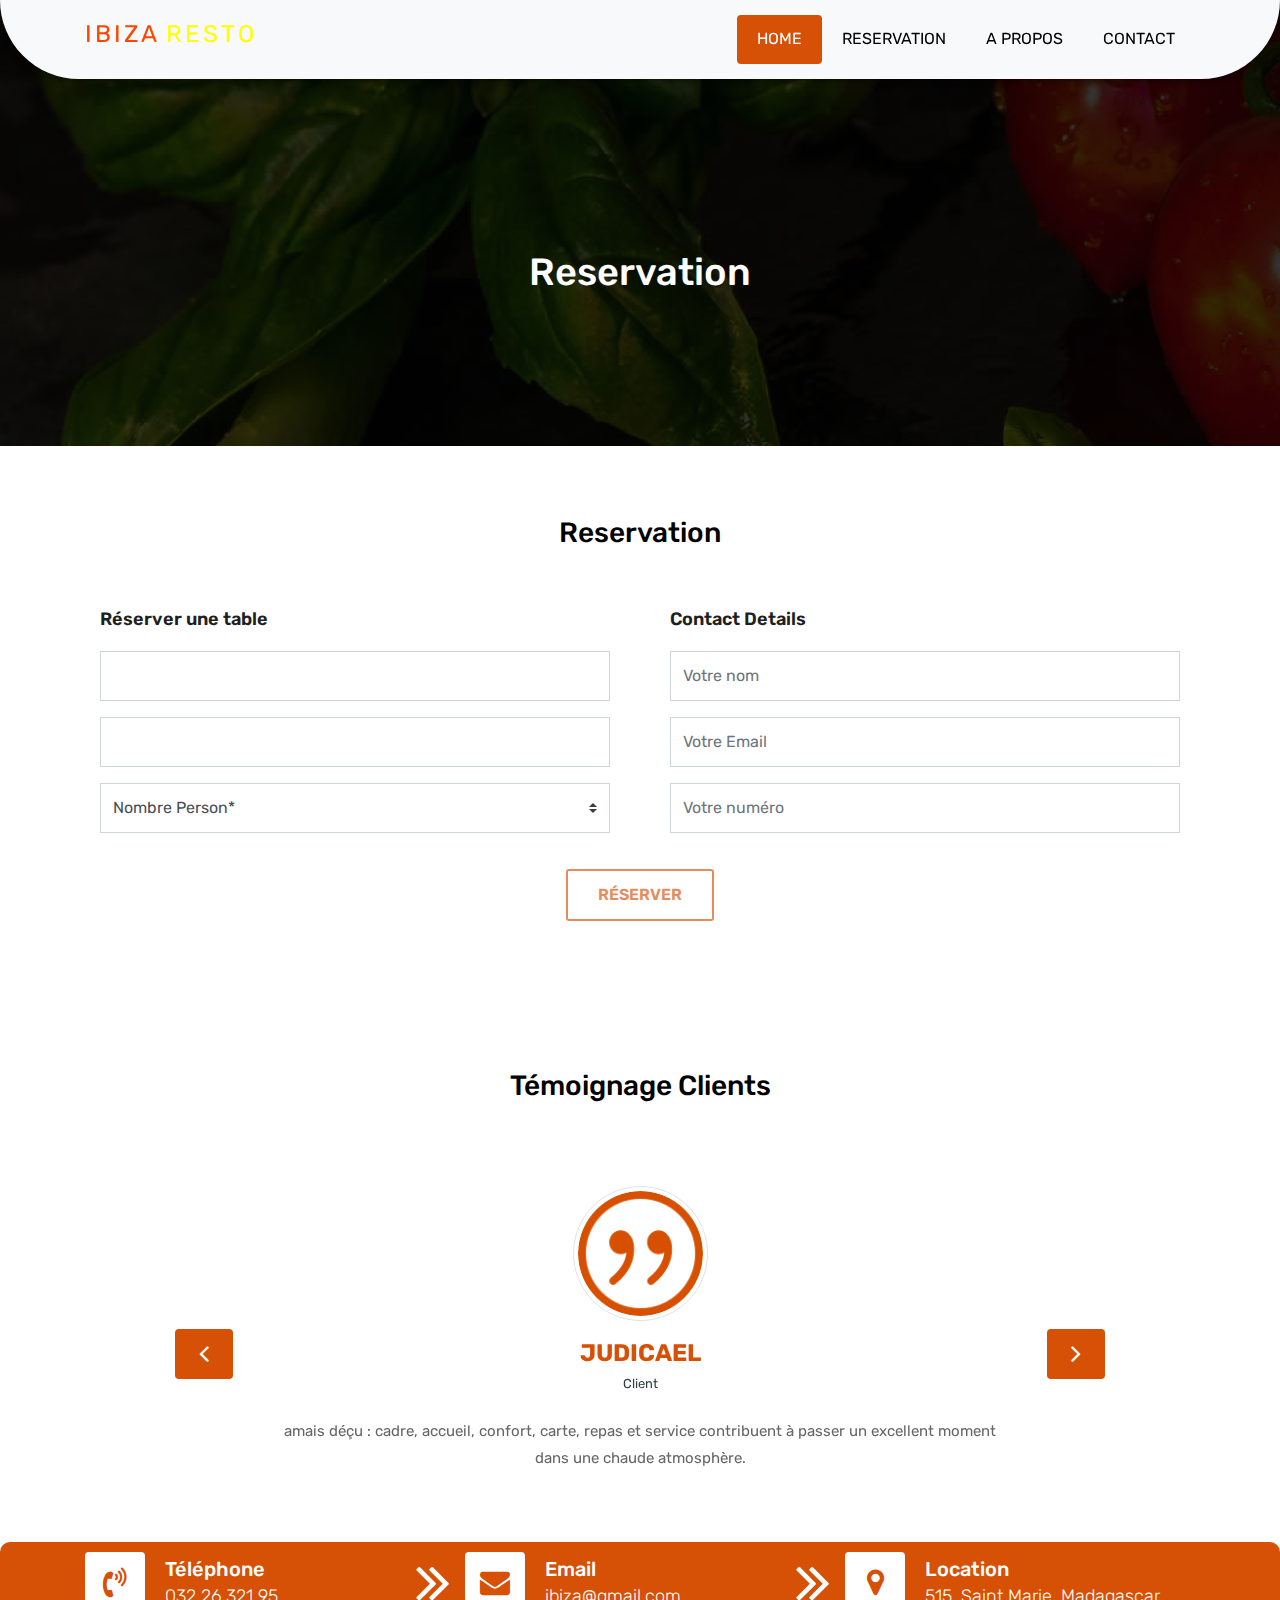
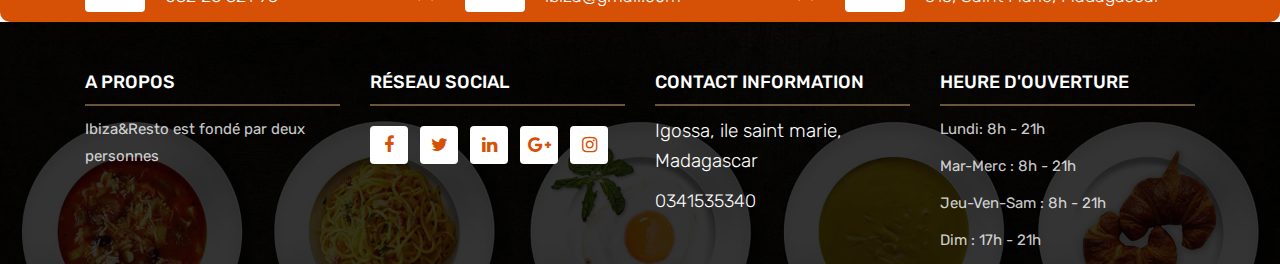
<file: reservation.html>
<!DOCTYPE html>
<html lang="en"><!-- Basic -->
<head>
	<meta charset="utf-8">
    <meta http-equiv="X-UA-Compatible" content="IE=edge">   
   
    <!-- Mobile Metas -->
    <meta name="viewport" content="width=device-width, initial-scale=1">
 
     <!-- Site Metas -->
    <title>Reservation</title>  
    <meta name="keywords" content="">
    <meta name="description" content="">
    <meta name="author" content="">

    <!-- Site Icons -->
    <link rel="shortcut icon" href="images/favicon.ico" type="image/x-icon">
    <link rel="apple-touch-icon" href="images/apple-touch-icon.png">

    <!-- Bootstrap CSS -->
    <link rel="stylesheet" href="css/bootstrap.min.css">    
	<!-- Site CSS -->
    <link rel="stylesheet" href="css/style.css">    
	<!-- Pickadate CSS -->
    <link rel="stylesheet" href="css/classic.css">    
	<link rel="stylesheet" href="css/classic.date.css">    
	<link rel="stylesheet" href="css/classic.time.css">    
    <!-- Responsive CSS -->
    <link rel="stylesheet" href="css/responsive.css">
    <!-- Custom CSS -->
    <link rel="stylesheet" href="css/custom.css">

    <!--[if lt IE 9]>
      <script src="https://oss.maxcdn.com/libs/html5shiv/3.7.0/html5shiv.js"></script>
      <script src="https://oss.maxcdn.com/libs/respond.js/1.4.2/respond.min.js"></script>
    <![endif]-->

</head>

<body>
	<!-- Start header -->
	<header class="top-navbar">
		<nav class="navbar navbar-expand-lg navbar-light bg-light">
			<div class="container">
				<a class="navbar-brand" href="index.html">
					<h1 class="m-b-20"><font style="color: orangered;text-transform: uppercase;letter-spacing: 3px;">Ibiza</font>&nbsp<font style="color: yellow;text-transform: uppercase;letter-spacing: 3px;">Resto</font></h1>

					<!-- <img src="images/logo.png" alt="" /> -->
				</a>
				<button class="navbar-toggler" type="button" data-toggle="collapse" data-target="#navbars-rs-food" aria-controls="navbars-rs-food" aria-expanded="false" aria-label="Toggle navigation">
				  <span class="navbar-toggler-icon"></span>
				</button>
				<div class="collapse navbar-collapse" id="navbars-rs-food">
					<ul class="navbar-nav ml-auto">
						<li class="nav-item active"><a class="nav-link" href="index.html">Home</a></li>
						<li class="nav-item"><a class="nav-link" href="reservation.html">Reservation</a></li>
						<li class="nav-item"><a class="nav-link" href="about.html">A propos</a></li>
						<!-- <li class="nav-item dropdown">
							<a class="nav-link dropdown-toggle" href="#" id="dropdown-a" data-toggle="dropdown">Pages</a>
							<div class="dropdown-menu" aria-labelledby="dropdown-a">
								<a class="dropdown-item" href="reservation.html">Reservation</a>
								<a class="dropdown-item" href="stuff.html">Stuff</a>
								<a class="dropdown-item" href="gallery.html">Gallery</a>
							</div>
						</li> -->
						<!-- <li class="nav-item dropdown">
							<a class="nav-link dropdown-toggle" href="#" id="dropdown-a" data-toggle="dropdown">Blog</a>
							<div class="dropdown-menu" aria-labelledby="dropdown-a">
								<a class="dropdown-item" href="blog.html">blog</a>
								<a class="dropdown-item" href="blog-details.html">blog Single</a>
							</div>
						</li> -->
						<li class="nav-item"><a class="nav-link" href="contact.html">Contact</a></li>
					</ul>
				</div>
			</div>
		</nav>
	</header>
	<!-- End header -->
	
	<!-- Start All Pages -->
	<div class="all-page-title page-breadcrumb">
		<div class="container text-center">
			<div class="row">
				<div class="col-lg-12">
					<h1>Reservation</h1>
				</div>
			</div>
		</div>
	</div>
	<!-- End All Pages -->
	
	<!-- Start Reservation -->
	<div class="reservation-box">
		<div class="container">
			<div class="row">
				<div class="col-lg-12">
					<div class="heading-title text-center">
						<h2>Reservation</h2>
					</div>
				</div>
			</div>
			<div class="row">
				<div class="col-lg-12 col-sm-12 col-xs-12">
					<div class="contact-block">
						<form id="contactForm" method="post" action="php/form-process.php">
							<div class="row">
								<div class="col-md-6">
									<h3>Réserver une table</h3>
									<div class="col-md-12">
										<div class="form-group">
											<input id="input_date" class="datepicker picker__input form-control" name="date" type="text" value="" equired data-error="Please enter Date">
											<div class="help-block with-errors"></div>
										</div>                                 
									</div>
									<div class="col-md-12">
										<div class="form-group">
											<input id="input_time" class="time form-control picker__input" required data-error="Please enter time">
											<div class="help-block with-errors"></div>
										</div>                                 
									</div>
									<div class="col-md-12">
										<div class="form-group">
											<select class="custom-select d-block form-control" id="person" required data-error="Please select Person">
											  <option disabled selected>Nombre Person*</option>
											  <option value="1">1</option>
											  <option value="2">2</option>
											  <option value="3">3</option>
											  <option value="4">4</option>
											  <option value="5">5</option>
											  <option value="6">6</option>
											  <option value="7">7</option>
											</select>
											<div class="help-block with-errors"></div>
										</div> 
									</div>
								</div>
								<div class="col-md-6">
									<h3>Contact Details</h3>
									<div class="col-md-12">
										<div class="form-group">
											<input type="text" class="form-control" id="name" name="name" placeholder="Votre nom" required data-error="Please enter your name">
											<div class="help-block with-errors"></div>
										</div>                                 
									</div>
									<div class="col-md-12">
										<div class="form-group">
											<input type="text" placeholder="Votre Email" id="email" class="form-control" name="email" required data-error="Please enter your email">
											<div class="help-block with-errors"></div>
										</div> 
									</div>
									<div class="col-md-12">
										<div class="form-group">
											<input type="text" placeholder="Votre numéro" id="phone" class="form-control" name="phone" required data-error="Please enter your Numbar">
											<div class="help-block with-errors"></div>
										</div> 
									</div>
								</div>
								<div class="col-md-12">
									<div class="submit-button text-center">
										<button class="btn btn-common" id="submit" type="submit">Réserver</button>
										<div id="msgSubmit" class="h3 text-center hidden"></div> 
										<div class="clearfix"></div> 
									</div>
								</div>
							</div>            
						</form>
					</div>
				</div>
			</div>
		</div>
	</div>
	<!-- End Reservation -->
	
	<!-- Start Customer Reviews -->
	<div class="customer-reviews-box">
		<div class="container">
			<div class="row">
				<div class="col-lg-12">
					<div class="heading-title text-center">
						<h2>Témoignage Clients</h2>
						
					</div>
				</div>
			</div>
			<div class="row">
				<div class="col-md-8 mr-auto ml-auto text-center">
					<div id="reviews" class="carousel slide" data-ride="carousel">
						<div class="carousel-inner mt-4">
							<div class="carousel-item text-center active">
								<div class="img-box p-1 border rounded-circle m-auto">
									<img class="d-block w-100 rounded-circle" src="images/quotations-button.png" alt="">
								</div>
								<h5 class="mt-4 mb-0"><strong class="text-warning text-uppercase">JudiCael</strong></h5>
								<h6 class="text-dark m-0">Client</h6>
								<p class="m-0 pt-3">amais déçu : cadre, accueil, confort, carte, repas et service contribuent à passer un excellent moment dans une chaude atmosphère.</p>
							</div>
							<div class="carousel-item text-center">
								<div class="img-box p-1 border rounded-circle m-auto">
									<img class="d-block w-100 rounded-circle" src="images/quotations-button.png" alt="">
								</div>
								<h5 class="mt-4 mb-0"><strong class="text-warning text-uppercase">Nirina glene</strong></h5>
								<h6 class="text-dark m-0">Client</h6>
								<p class="m-0 pt-3">Nous aimons ce restaurant, personnel sympatique.</p>
							</div>
							<div class="carousel-item text-center">
								<div class="img-box p-1 border rounded-circle m-auto">
									<img class="d-block w-100 rounded-circle" src="images/quotations-button.png" alt="">
								</div>
								<h5 class="mt-4 mb-0"><strong class="text-warning text-uppercase">Daniel Grey</strong></h5>
								<h6 class="text-dark m-0">Client</h6>
								<p class="m-0 pt-3"> Une référence que nous évoquons dans toutes nos conversations évoquant une sortie au restaurant. Ne changez rien.</p>
							</div>
						</div>
						<a class="carousel-control-prev" href="#reviews" role="button" data-slide="prev">
							<i class="fa fa-angle-left" aria-hidden="true"></i>
							<span class="sr-only">Previous</span>
						</a>
						<a class="carousel-control-next" href="#reviews" role="button" data-slide="next">
							<i class="fa fa-angle-right" aria-hidden="true"></i>
							<span class="sr-only">Next</span>
						</a>
                    </div>
				</div>
			</div>
		</div>
	</div>
	<!-- End Customer Reviews -->
	
	<!-- Start Contact info -->
	<div class="contact-imfo-box">
		<div class="container">
			<div class="row">
				<div class="col-md-4 arrow-right">
					<i class="fa fa-volume-control-phone"></i>
					<div class="overflow-hidden">
						<h4>Téléphone</h4>
						<p class="lead">
							032 26 321 95
						</p>
					</div>
				</div>
				<div class="col-md-4 arrow-right">
					<i class="fa fa-envelope"></i>
					<div class="overflow-hidden">
						<h4>Email</h4>
						<p class="lead">
							ibiza@gmail.com
						</p>
					</div>
				</div>
				<div class="col-md-4">
					<i class="fa fa-map-marker"></i>
					<div class="overflow-hidden">
						<h4>Location</h4>
						<p class="lead">
							515, Saint Marie, Madagascar
						</p>
					</div>
				</div>
			</div>
		</div>
	</div>
	<!-- End Contact info -->
	
	<!-- Start Footer -->
	<footer class="footer-area bg-f">
		<div class="container">
			<div class="row">
				<div class="col-lg-3 col-md-6">
					<h3>A propos</h3>
					<p>Ibiza&Resto est fondé par deux personnes</p>
				</div>
				<div class="col-lg-3 col-md-6">
					<h3>Réseau social</h3>
					<ul class="list-inline f-social">
						<li class="list-inline-item"><a href="#"><i class="fa fa-facebook" aria-hidden="true"></i></a></li>
						<li class="list-inline-item"><a href="#"><i class="fa fa-twitter" aria-hidden="true"></i></a></li>
						<li class="list-inline-item"><a href="#"><i class="fa fa-linkedin" aria-hidden="true"></i></a></li>
						<li class="list-inline-item"><a href="#"><i class="fa fa-google-plus" aria-hidden="true"></i></a></li>
						<li class="list-inline-item"><a href="#"><i class="fa fa-instagram" aria-hidden="true"></i></a></li>
					</ul>
				</div>
				<div class="col-lg-3 col-md-6">
					<h3>Contact information</h3>
					<p class="lead">Igossa, ile saint marie, Madagascar</p>
					<p class="lead"><a href="#">0341535340</a></p>
					<!-- <p><a href="#">ibiza@gmail.com</a></p> -->
				</div>
				<div class="col-lg-3 col-md-6">
					<h3>Heure d'ouverture</h3>
					<p><span class="text-color">Lundi: </span>8h - 21h</p>
					<p><span class="text-color">Mar-Merc :</span> 8h - 21h</p>
					<p><span class="text-color">Jeu-Ven-Sam :</span> 8h - 21h</p>
					<p><span class="text-color">Dim :</span> 17h - 21h</p>
				</div>
			</div>
		</div>
		
		
		
	</footer>
	<!-- End Footer -->
	
	<a href="#" id="back-to-top" title="Back to top" style="display: none;"><i class="fa fa-paper-plane-o" aria-hidden="true"></i></a>

	<!-- ALL JS FILES -->
	<script src="js/jquery-3.2.1.min.js"></script>
	<script src="js/popper.min.js"></script>
	<script src="js/bootstrap.min.js"></script>
    <!-- ALL PLUGINS -->
	<script src="js/jquery.superslides.min.js"></script>
	<script src="js/images-loded.min.js"></script>
	<script src="js/isotope.min.js"></script>
	<script src="js/baguetteBox.min.js"></script>
	<script src="js/picker.js"></script>
	<script src="js/picker.date.js"></script>
	<script src="js/picker.time.js"></script>
	<script src="js/legacy.js"></script>
	<script src="js/form-validator.min.js"></script>
    <script src="js/contact-form-script.js"></script>
    <script src="js/custom.js"></script>
</body>
</html>
</file>
<file: css/style.css>
/*------------------------------------------------------------------
    IMPORT FONTS
-------------------------------------------------------------------*/

@import url('https://fonts.googleapis.com/css?family=Rubik:300,400,500,700,900');

/*------------------------------------------------------------------
    IMPORT FILES
-------------------------------------------------------------------*/

@import url(animate.css);
@import url(font-awesome.min.css);
@import url(superslides.css);
@import url(baguetteBox.min.css);

/*------------------------------------------------------------------
    SKELETON
-------------------------------------------------------------------*/

body {
    color: #666666;
    font-size: 15px;
    font-family: 'Rubik', sans-serif;
    line-height: 1.80857;
}


a {
    color: #1f1f1f;
    text-decoration: none !important;
    outline: none !important;
    -webkit-transition: all .3s ease-in-out;
    -moz-transition: all .3s ease-in-out;
    -ms-transition: all .3s ease-in-out;
    -o-transition: all .3s ease-in-out;
    transition: all .3s ease-in-out;
}

h1,
h2,
h3,
h4,
h5,
h6 {
    letter-spacing: 0;
    font-weight: normal;
    position: relative;
    padding: 0 0 10px 0;
    font-weight: normal;
    line-height: 120% !important;
    color: #1f1f1f;
    margin: 0
}

h1 {
    font-size: 24px
}

h2 {
    font-size: 22px
}

h3 {
    font-size: 18px
}

h4 {
    font-size: 16px
}

h5 {
    font-size: 14px
}

h6 {
    font-size: 13px
}

h1 a,
h2 a,
h3 a,
h4 a,
h5 a,
h6 a {
    color: #212121;
    text-decoration: none!important;
    opacity: 1
}

h1 a:hover,
h2 a:hover,
h3 a:hover,
h4 a:hover,
h5 a:hover,
h6 a:hover {
    opacity: .8
}

a {
    color: #1f1f1f;
    text-decoration: none;
    outline: none;
}

a,
.btn {
    text-decoration: none !important;
    outline: none !important;
    -webkit-transition: all .3s ease-in-out;
    -moz-transition: all .3s ease-in-out;
    -ms-transition: all .3s ease-in-out;
    -o-transition: all .3s ease-in-out;
    transition: all .3s ease-in-out;
}

.btn-custom {
    margin-top: 20px;
    background-color: transparent !important;
    border: 2px solid #ddd;
    padding: 12px 40px;
    font-size: 16px;
}

.lead {
    font-size: 18px;
    line-height: 30px;
    color: #767676;
    margin: 0;
    padding: 0;
}

blockquote {
    margin: 20px 0 20px;
    padding: 30px;
}

ul, li, ol{
	list-style: none;
	margin: 0px;
	padding: 0px;
}
button:focus{
	outline: none;
}

.form-control::-moz-placeholder {
    color: #2a2a2a;
    opacity: 1;
}

/*------------------------------------------------------------------
    LOADER 
-------------------------------------------------------------------*/


/*------------------------------------------------------------------
    HEADER
-------------------------------------------------------------------*/
.top-navbar{
	position: relative;
	z-index: 10;
}

.top-navbar .navbar{
	padding: 15px 0px;
	position: fixed;
	width: 100%;
	border-radius: 0px 0px 100px 100px;
	transition: height .3s ease-out, background .3s ease-out, box-shadow .3s ease-out;
	-webkit-transform: translate3d(0, 0, 0);
	transform: translate3d(0, 0, 0);
	-webkit-box-shadow: 0 8px 6px -6px rgba(0, 0, 0, 0.4);
	box-shadow: 0 8px 6px -6px rgba(0, 0, 0, 0.4);
	z-index: 100;
}

.top-navbar .navbar-light .navbar-nav .nav-link{
	color: #010101;
	font-size: 16px;
	padding: 10px 20px;
	border-radius: 4px;
	text-transform: uppercase;
}

.top-navbar .navbar-light .navbar-nav .nav-item .nav-link:hover{
	background: #d65106;
	color: #ffffff;
}
.top-navbar .navbar-light .navbar-nav .nav-item.active .nav-link{
	background: #d65106;
	color: #ffffff;
	border-radius: 4px;
}

.navbar-expand-lg .navbar-nav .dropdown-menu{
	border: none;
	border-radius: 0px;
	padding: 10px;
	box-shadow: 2px 5px 6px rgba(0,0,0,0.5);
}
.navbar-expand-lg .navbar-nav .dropdown-menu a{
	padding: 10px 10px;
	text-transform: uppercase;
}

.navbar-expand-lg .navbar-nav .dropdown-menu a.dropdown-item:hover{
	background: #d65106;
	color: #ffffff;
}
.navbar-light .navbar-toggler:hover{
	background: #d65106;
}

/*------------------------------------------------------------------
    Slider
-------------------------------------------------------------------*/

.cover-slides{
	height: 100vh;
}
.slides-navigation a {
	background: #d65106;
    position: absolute;
    height: 50px;
    width: 50px;
    top: 50%;
    font-size: 20px;
    display: block;
    color: #fff;
	border-radius: 4px;
	line-height: 63px;
	text-align: center;
    transition: all .3s ease-in-out;
}
.slides-navigation a i{
	font-size: 40px;
}
.slides-navigation a:hover {
	background: #010101;
}
.cover-slides .container{
	height: 100%;
	position: relative;
	z-index: 2;
}
.cover-slides .container > .row {
	-webkit-box-align: center;
	-ms-flex-align: center;
	align-items: center;
}
.cover-slides .container > .row {
    height: 100%;
}

.btn{
	text-transform: uppercase;
	padding: 19px 36px;
}
.btn{
	display: inline-block;
	font-weight: 600;
	text-align: center;
	white-space: nowrap;
	vertical-align: middle;
	-webkit-user-select: none;
	-moz-user-select: none;
	-ms-user-select: none;
	user-select: none;
	border: 2px solid transparent;
	padding: 12px 30px;
	font-size: 16px;
	line-height: 1.5;
	border-radius: .1875rem;
	transition: color .15s ease-in-out, background-color .15s ease-in-out, border-color .15s ease-in-out, box-shadow .15s ease-in-out;
}
.btn-outline-new-white {
    color: #fff;
    background-color: #d65106;
    background-image: none;
    border-color: #d65106;
}
.btn-outline-new-white:hover {
    color: #ffffff;
    background-color: #333333;
    border-color: #333333;
}

.overlay-background {
    background: #333;
    position: absolute;
    height: 100%;
    width: 100%;
    left: 0;
    top: 0;
	opacity: 0.5;
}

.cover-slides h1{
	font-family: 'Rubik', sans-serif;
	font-weight: 500;
	font-size: 64px;
	color: #fff;
}
.cover-slides p{
	font-size: 18px;
	color: #fff;
}
.slides-pagination a{
	border: 2px solid #ffffff;
}
.slides-pagination a.current{
	background: #d65106;
	border: 2px solid #d65106;
}

/*------------------------------------------------------------------
    About
-------------------------------------------------------------------*/

.about-section-box{
	padding: 70px 0px;
	background: #ffffff url(../images/about-bg.jpg) no-repeat bottom center;
	background-size: cover;
}
.about-section-box .img-fluid{
	box-shadow: 20px 20px 0px #d65106;
}
.inner-column{
	text-align: left;
}
.inner-column h1{
	font-family: 'Rubik', sans-serif;
	font-size: 30px;
	color: #010101;
	font-weight: 500;
}
.inner-column h1 span{
	color: #d65106;
}
.inner-column h4{
	font-size: 16px;
	font-weight: 500;
}
.inner-column p{
	font-size: 18px;
	color: #222222;
}
.inner-column .btn-outline-new-white{
	color: #fff;
}
.inner-column .btn-outline-new-white:hover{
	color: #ffffff;
}

/*------------------------------------------------------------------
    QT
-------------------------------------------------------------------*/


.qt-background{
	background: url(../images/qt-bg.jpg) no-repeat;
	background-size: cover;
	padding: 100px 0;
	background-attachment: fixed;
	background-position: center center;
	position: relative;
}
.qt-background p {
    font-size: 35px;
    font-weight: 300;
    line-height: 44px;
    color: #fff;
	font-family: 'Rubik', sans-serif;
	margin-bottom: 20px;
}

.qt-background span {
    color: #fff;
    font-size: 28px;  
	font-weight: 600;	
}

/*------------------------------------------------------------------
    Menu
-------------------------------------------------------------------*/

.menu-box{
	padding: 70px 0px;
}

.heading-title{
	margin-bottom: 50px;
}
.heading-title h2{
	color: #010101;
	font-size: 28px;
	font-family: 'Rubik', sans-serif;
	font-weight: 500;
}
.heading-title p{
	font-size: 18px;
	font-weight: 200;
	margin: 0px;
}

.inner-menu-box{}
.inner-menu-box .nav-pills .nav-link.active{
	background: #d65106;
}
.inner-menu-box .nav-pills .nav-link{
	font-size: 18px;
}
.inner-menu-box .nav-pills .nav-link:hover{
	background: #d65106;
	color: #ffffff;
}

.gallery-single{
	margin-bottom: 30px;
}

.gallery-single {
    position: relative;
    overflow: hidden;
    -webkit-box-shadow: 0 0 10px #ccc;
    box-shadow: 0 0 10px #ccc;
}

.why-text {
    position: absolute;
    left: 0;
    bottom: -100%;
    right: 0;
    height: 100%;
    background: rgba(207, 166, 113, 0.9);
    padding: 12px 12px;
    -webkit-transition: all .3s ease;
    transition: all .3s ease;
}
.why-text h4{
	color: #ffffff;
	font-size: 16px;
	font-weight: 500;
	font-family: 'Rubik', sans-serif;
}
.why-text p{
	color: #ffffff;
	font-size: 13px;
	border-bottom: 1px dashed #010101;
	margin: 0px;
	padding-bottom: 15px;
	margin-top: 0px;
	margin-bottom: 15px;
}
.why-text h5{
	font-size: 18px;
	font-weight: 600;
	color: #ffffff;
}

.gallery-single:hover .why-text{
	bottom: 0px;
}


/*------------------------------------------------------------------
    Gallery
-------------------------------------------------------------------*/

.gallery-box{
	padding: 70px 0px;
}
.tz-gallery{
	margin-top: 30px;
}
.tz-gallery .lightbox img {
    width: 100%;
    transition: 0.2s ease-in-out;
    box-shadow: 0 2px 3px rgba(0,0,0,0.2);
}
.tz-gallery .lightbox img:hover {
    transform: scale(1.05);
    box-shadow: 0 8px 15px rgba(0,0,0,0.3);
}
.tz-gallery .lightbox{
	border: 3px solid #d65106;
	display: inline-block;
	margin-bottom: 30px;
}


/*------------------------------------------------------------------
    Customer Reviews
-------------------------------------------------------------------*/

.customer-reviews-box{
	padding: 70px 0px;
}

.carousel-inner .carousel-item .img-box{
	width: 135px;
	height: 135px;
}
.carousel-control-prev{
	left: -100px;
}
.carousel-control-next{
	right: -100px;
}
.carousel-indicators{
	top: 320px;
}

.text-warning{
	color: #d65106 !important;
	font-size: 24px;
}

@media (min-width: 320px) and (max-width: 640px) {
	.carousel-inner .carousel-item p{
		font-size: 14px;
	}
	.carousel-control-prev{
		left: -5px;
	}
	.carousel-control-next{
		right: -5px;
	}
 	.carousel-indicators{
		top: 400px;
	}
}

#reviews .carousel-control-prev{
	background: #d65106;
	color: #ffffff;
	display: block;
	position: absolute;
	width: 8%;
	height: 50px;
	top: 50%;
	border-radius: 4px;
	font-size: 28px;
	opacity: 1;
}
#reviews .carousel-control-prev:hover{
	background: #010101;
	color: #ffffff;
}

#reviews .carousel-control-next{
	background: #d65106;
	color: #ffffff;
	display: block;
	position: absolute;
	width: 8%;
	height: 50px;
	top: 50%;
	border-radius: 4px;
	font-size: 28px;
	opacity: 1;
}
#reviews .carousel-control-next:hover{
	background: #010101;
	color: #ffffff;
}


/*------------------------------------------------------------------
    Contact info
-------------------------------------------------------------------*/

.contact-imfo-box{
	background: #d65106;
	padding: 10px 0;
	border-radius: 10px;
}

.overflow-hidden {
    overflow: hidden;
}

.contact-imfo-box i{
	display: block;
	float: left;
	width: 60px;
	height: 60px;
	line-height: 60px;
	text-align: center;
	background: #fff;
	color: #d65106;
	font-size: 30px;
	-webkit-border-radius: 4px;
	-moz-border-radius: 4px;
	-ms-border-radius: 4px;
	border-radius: 4px;
	margin-right: 20px;
}
.contact-imfo-box h4 {
    margin: 0px;
    margin-top: 5px;
	color: #ffffff;
	font-size: 20px;
	padding: 0px;
	font-weight: 500;
	line-height: 24px;
}
.contact-imfo-box p {
    margin: 0px;
	color: #ffffff;
	font-weight: 300;
}

/*------------------------------------------------------------------
    Footer
-------------------------------------------------------------------*/

.footer-area{
	padding-top: 50px;
	padding-bottom: 0px;
}
.bg-f{
	background-image: url("../images/footer-bg.jpg");
	background-attachment: scroll;
	background-clip: initial;
	background-color: rgba(0, 0, 0, 0);
	background-origin: initial;
	background-position: center center;
	background-repeat: no-repeat;
	background-size: cover;
	position: relative;
}
.bg-f::before {
    background: #010101;
    content: "";
    height: 100%;
    left: 0;
    position: absolute;
    top: 0;
    width: 100%;
    z-index: 1;
	opacity: 0.8;
}

.footer-area .container{
	position: relative;
	z-index: 1;
}
.footer-area h3{
	color: #ffffff;
	text-transform: uppercase;
	font-size: 18px;
	font-weight: 500;
	border-bottom: 2px solid rgba(207, 166, 113, 0.5);
	margin-bottom: 10px;
}
.footer-area p{
	font-size: 15px;
	color: rgba(255, 255, 255, 0.8);
	margin: 0;
	padding-bottom: 10px;
}

.arrow-right{
	position: relative;
}
.arrow-right::before {
    content: "\f101";
	font-family: 'FontAwesome';	
	position: absolute;
	right: 0px;
	top: 0;
	color: #fff;
	font-size: 60px;
	line-height: 60px;
}


.footer-area p.lead{
	font-size: 19px;
	color: #ffffff;
	margin-bottom: 0px;
}
.footer-area p.lead a{
	color: #ffffff;
	margin-bottom: 15px;
}
.footer-area p.lead a:hover{
	color: #d65106;
}
.footer-area p a{
	font-size: 18px;
	color: #ffffff;
}
.footer-area p a:hover{
	color: #d65106;
}

.subscribe_form {
    display: block;
    text-align: center;
    padding: 5px 0;
}

.subscribe_form .form_input {
    display: block;
    background-color: rgba(0,0,0,0.9);
	border: 1px solid #ffffff;
    color: #fff;
    font-size: 14px;
    line-height: 50px;
    padding: 0 10px;
    float: left;
	font-weight: 300;
    width: 100%;
    transition: all 0.5s ease-in-out;
}

.subscribe_form .submit {
    background-color: #d65106;
    color: #fff;
    font-size: 16px;
    font-weight: 500;
    line-height: 50px;
    display: inline-block;
    padding: 0 10px;
    float: left;
    width: 100%;
	border: none;
	cursor: pointer;
    transition: all 0.5s ease-in-out;
}
.subscribe_form .submit:hover{
	background: #010101;
}

.f-social {
    padding-bottom: 10px;
    margin: 0px;
    margin-top: 20px;
}
.f-social li a {
    font-size: 18px;
    color: rgba(214, 81, 6);
	width: 38px;
	height: 38px;
	display: block;
	text-align: center;
	line-height: 38px;
	background: #ffffff;
	border-radius: 4px;
}

.copyright{
	margin-top: 20px;
	position: relative;
	display: block;
	background-color: #010101;
	border-top: 1px solid rgba(207, 166, 113);
	padding: 30px 0;
	z-index: 1;
}

.copyright .company-name{
	font-size: 16px;
	text-align: center;
}
.copyright .company-name a{
	font-size: 16px;
}

/*------------------------------------------------------------------
    All Pages
-------------------------------------------------------------------*/

.page-breadcrumb {
    padding: 250px 0 150px;
    background: url(../images/all-bg.jpg) no-repeat;
    background-attachment: fixed;
    background-size: cover;
    background-position: 0 0;
    position: relative;
}
.all-page-title .container{
	position: relative;
	z-index: 2;
}
.all-page-title::before{
	background: #010101;
	content: "";
	height: 100%;
	left: 0;
	position: absolute;
	top: 0;
	width: 100%;
	z-index: 1;
	opacity: 0.8;	
}
.all-page-title h1{
	font-size: 38px;
	color: #ffffff;
	font-family: 'Rubik', sans-serif;
	padding: 0px;
	font-weight: 500;
}

.inner-pt{
	margin-top: 30px;
}
.inner-pt p{
	font-size: 18px;
}

.stuff-box{
	padding: 70px 0px;
}


.our-team{
    text-align: center;
    transition: all 0.5s ease 0s;
	margin-bottom: 30px;
}
.our-team:hover{
    box-shadow: 0 15px 10px -10px rgba(0, 0, 0, 0.5), 0 1px 4px rgba(0, 0, 0, 0.3), 0 0 40px rgba(0, 0, 0, 0.1) inset;
}
.our-team .pic{
    overflow: hidden;
    position: relative;
}
.our-team .pic:before,
.our-team .pic:after{
    content: "";
    width: 200%;
    height: 80%;
    background: rgba(38,37,37,0.8);
    position: absolute;
    top: -100%;
    left: -4%;
    transform: rotate(45deg);
    transition: all 0.5s ease 0s;
}
.our-team .pic:after{
    background: rgba(214,81,6,0.8);
    top: auto;
    left: auto;
    bottom: -100%;
    right: -4%;
}
.our-team:hover .pic:before{ top: 0; }
.our-team:hover .pic:after{ bottom: 0; }
.our-team .pic img{
    width: 100%;
    height: auto;
}
.our-team .social{
    width: 100%;
    padding: 0;
    margin: 0;
    list-style: none;
    position: absolute;
    bottom: 45%;
    left: 0;
    opacity: 0;
    z-index: 2;
    transition: all 0.5s ease 0.3s;
}
.our-team:hover .social{ opacity: 1; }
.our-team .social li{ display: inline-block; }
.our-team .social li a{
    display: block;
    width: 40px;
    height: 40px;
    line-height: 40px;
    font-size: 20px;
    color: #fff;
    margin-right: 10px;
    position: relative;
    transition: all 0.3s ease 0s;
}
.our-team .social li a:after{
    content: "";
    width: 100%;
    height: 100%;
    background: #d65106;
    border-radius: 0 20px 20px 20px;
    position: absolute;
    top: 0;
    left: 0;
    z-index: -1;
    transition: all 0.3s ease 0s;
}
.our-team .social li a:hover:after{ transform: rotate(180deg); }
.our-team .team-content{ padding: 20px; }
.our-team .title{
    font-size: 22px;
    font-weight: 700;
    letter-spacing: 2px;
    color: #d65106;
    text-transform: uppercase;
    margin-bottom: 7px;
}
.our-team .post{
    display: block;
    font-size: 17px;
    font-weight: 600;
    color: #333333;
    text-transform: capitalize;
}
@media only screen and (max-width: 990px){
    .our-team{ margin-bottom: 30px; }
}


.reservation-box{
	padding: 70px 0px;
}

.reservation-box h3{
	padding: 0px 15px;
	margin-bottom: 20px;
	font-weight: 600;
}

.help-block ul li{
	color: red;
}

.form-control[readonly]{
	background-color: #ffffff;
}

.form-control{
	border-radius: 0px;
	min-height: 50px;
}
.form-control:focus{
	border: 1px solid #d65106;
	box-shadow: none;
}

.form-group .picker__input.picker__input--active{
	border-color: #d65106;
}

.submit-button{
	margin-top: 20px;
}
.btn.btn-common{
	color: #d65106;
	background-color: transparent;
	background-image: none;
	border-color: #d65106;
}
.btn.btn-common:hover{
	color: #ffffff;
	background-color: #333333;
	border-color: #333333;
}
.blog-box{
	padding: 70px 0px;
}
.blog-box-inner{
	position: relative;
	margin-bottom: 30px;
}

.blog-box-inner .blog-img-box{
	position: relative;
	display: block;
}

.blog-box-inner .blog-detail{
	position: absolute;
	top: 0;
	background: #fff;
	padding: 30px 25px;
	border: 1px solid #ddd;
	transition-duration: .5s;
	height: 100%;
}

.blog-detail h4 {
    font-size: 18px;
    font-weight: 500;
    color: #222222;
}

.blog-detail ul li {
    display: inline-block;
    padding: 0px 5px;
}
.blog-detail ul li span{
	color: #d65106;
	cursor: pointer;
}
.blog-detail ul li span:hover{
	color: #010101;
}

.blog-detail ul li:first-child {
    padding-left: 0px;
}

.blog-detail p {
    padding: 10px 0px 0 0;
	margin: 0px;
	font-size: 13px;
}

.blog-detail a{
	color: #ffffff;
	margin-top: 20px;
}

.blog-box-inner .blog-detail:hover{
	background: rgba(255, 255, 255, .9);
}

.blog-inner-box {
    position: relative;
    margin: 0px 10px;
    margin-bottom: 30px;
}
.side-blog-img {
    box-shadow: 15px 15px 0px 0px rgba(214, 81, 6, 0.4);
    -webkit-transition: all 1s ease 0.01s;
    transition: all 1s ease 0.01s;
    position: relative;
}

.date-blog-up {
    position: absolute;
    right: 0px;
    top: 0px;
    background: #d65106;
    font-size: 18px;
    color: #ffffff;
    padding: 5px 15px 5px 5px;
}
.inner-blog-detail {
    background: #ffffff;
    position: relative;
    padding: 30px 20px;
}

.inner-blog-detail h3 {
    font-size: 20px;
    font-weight: 500;
    padding-bottom: 15px;
}
.inner-blog-detail ul li {
    display: inline-block;
    padding: 0px 5px;
    color: #222222;
}
.inner-blog-detail ul li span {
    color: #d65106;
}
.inner-blog-detail p {
    padding: 10px 0px;
}
.details-page blockquote {
    border-left: 5px solid #d65106;
}
.details-page blockquote {
    padding: 20px;
}
blockquote {
    margin: 20px 0 20px;
    padding: 30px;
}
.blog-inner-details-line {
    margin: 20px 0px;
    clear: both;
    float: left;
    width: 100%;
}
.line-left-social h5 {
    font-size: 18px;
    font-weight: 600;
    padding-bottom: 15px;
}
.line-left-social ul li {
    display: inline-block;
    margin-bottom: 5px;
}
.line-right-social ul li {
    display: inline-block;
}
.line-right-social ul li a {
    display: block;
    padding: 5px;
    background: #f5f5f5;
    border-radius: 6px;
    font-weight: 500;
    width: 35px;
    height: 35px;
    text-align: center;
    line-height: 25px;
    font-size: 15px;
}
.line-left-social ul li a {
    display: block;
    padding: 5px 10px;
    background: #f5f5f5;
    border-radius: 6px;
    font-weight: 400;
    font-size: 12px;
}
.line-left-social ul li a:hover {
    background: #d65106;
    color: #ffffff;
}
.line-right-social ul li a:hover {
    background: #d65106;
    color: #ffffff;
}
.line-right-social h5 {
    font-size: 18px;
    font-weight: 600;
    padding-bottom: 15px;
}
.blog-comment-box {
    clear: both;
    margin: 20px 0px;
    float: left;
    width: 100%;
}
.blog-comment-box h3 {
    font-size: 18px;
    font-weight: 600;
    padding-bottom: 20px;
}
.comment-item {
    margin-bottom: 30px;
}
.comment-item-left {
    float: left;
    width: 90px;
    height: 90px;
}
.comment-item-left img {
    width: 100%;
    border-radius: 20px;
}
.comment-item-right {
    padding-left: 110px;
}
.comment-item-right a {
    font-size: 16px;
    font-weight: 500;
}
.des-l {
    display: inline-block;
    width: 100%;
}
.des-l p {
    font-size: 13px;
}
.comment-item-right a {
    font-size: 16px;
    font-weight: 500;
}
.right-btn-re {
    float: right;
    font-style: italic;
    text-align: right;
    font-size: 16px;
    padding: 5px 10px;
    background: #f5f5f5;
    border-radius: 6px;
}
.right-btn-re:hover {
    background: #d65106;
    color: #ffffff !important;
}
.comment-respond-box {
    clear: both;
}
.blog-comment-box .children {
    margin-left: 70px;
}
.comment-item {
    margin-bottom: 30px;
}
.comment-item-right i {
    padding-right: 10px;
}

.comment-form-respond input {
    min-height: 38px;
    border: 1px solid #010101;
    border-radius: 0px;
    padding: 10px;
}
.comment-form-respond textarea {
    border: 1px solid #010101;
    border-radius: 0px;
    padding: 10px;
    min-height: 110px;
}

.btn-submit{
	color: #d65106;
	background-color: transparent;
	background-image: none;
	border-color: #d65106;
}
.btn-submit:hover{
	color: #ffffff;
	background-color: #333333;
	border-color: #333333;
}

.right-side-blog h3 {
    font-weight: 600;
    font-size: 18px;
    padding-bottom: 20px;
}
.blog-search-form {
    position: relative;
    border-bottom: 1px solid #010101;
    padding-bottom: 30px;
    margin-bottom: 20px;
}
.blog-search-form input {
    width: 100%;
    min-height: 40px;
    border: 1px solid rgba(214, 81, 6, 0.4);
    padding: 5px 40px 5px 10px;
    font-size: 15px;
    color: #222222;
}
.blog-search-form .search-btn {
    position: absolute;
    right: 0px;
    background: none;
    border: none;
    font-size: 20px;
    min-height: 40px;
    padding: 0px 15px;
}

.right-side-blog h3 {
    font-weight: 500;
    font-size: 18px;
    padding-bottom: 20px;
}
.blog-categories {
    padding-bottom: 30px;
    margin-bottom: 20px;
}
.blog-categories ul li {
    line-height: 14px;
    padding: 10px 0px;
    border-top: 1px solid #f5f5f5;
}
.blog-categories ul li a {
    display: inline-block;
    text-transform: capitalize;
    width: 100%;
}
.blog-categories ul li a:hover{
	color: #d65106;
}
.recent-box-blog {
    margin-bottom: 20px;
	display: inline-block;
}
.recent-img {
    float: left;
    position: relative;
}
.recent-img::before {
    position: absolute;
    content: '';
    z-index: 2;
    top: 0;
    left: 0;
    width: 100%;
    height: 100%;
    background-color: #d65106;
    opacity: 0.4;
    transform: scale(0);
    -webkit-transform: scale(0);
    -moz-transform: scale(0);
    -ms-transform: scale(0);
    -o-transform: scale(0);
    transition: all 0.5s ease;
    -webkit-transition: all 0.5s ease;
    -moz-transition: all 0.5s ease;
    -o-transition: all 0.5s ease;
}
.recent-box-blog:hover .recent-img::before {
    transform: scale(1);
    -webkit-transform: scale(1);
    -moz-transform: scale(1);
    -ms-transform: scale(1);
    -o-transform: scale(1);
}
.recent-info {
    display: table-cell;
    vertical-align: top;
    padding-left: 15px;
}
.recent-info ul li {
    display: inline-block;
    font-size: 11px;
    padding: 0px;
    color: #222222;
}
.recent-info h4 {
    font-size: 14px;
    padding: 0px;
    margin: 11px 0px;
    font-weight: 500;
}
.blog-tag-box ul li {
    display: inline-block;
    margin-bottom: 3px;
}
.blog-tag-box ul li a {
    padding: 5px 15px;
    display: block;
    background: #f5f5f5;
    color: #222222;
    border-radius: 6px;
}
.blog-tag-box ul li a:hover {
    color: #ffffff;
    background: #d65106;
}

.contact-box{
	padding: 70px 0px;
}

.map-full {
    width: 100%;
    height: 500px;
    border-radius: 0px;
    margin: 0px auto;
}

#back-to-top {
    position: fixed;
    bottom: 40px;
    right: 40px;
    z-index: 9999;
    width: 52px;
    height: 40px;
    text-align: center;
    line-height: 40px;
    background: #d65106;
    color: #ffffff;
    cursor: pointer;
    border: 0;
    border-radius: 2px;
    text-decoration: none;
    transition: opacity 0.2s ease-out;
	font-size: 30px;
}
</file>
<file: css/responsive.css>
/* only small desktops */
/* tablets */
/* only small tablets */
@media only screen and (min-width: 992px) and (max-width: 1180px) {
	.footer-area h3{
		font-size: 18px;
	}
}
@media (min-width: 768px) and (max-width: 991px) {
	.navbar-light .navbar-brand{
		margin-left: 15px;
	}
	.navbar-light .navbar-toggler{
		margin-right: 15px;
		border-radius: 0px;
	}
	.navbar-expand-lg .navbar-nav .dropdown-menu{
		box-shadow: none;
	}
	.carousel-control-prev{
		left: -60px;
	}
	.carousel-control-next{
		right: -60px;
	}
	.why-text h4{
		font-size: 18px;
	}
	.why-text p{
		margin: 0px;
	}
}

/* mobile or only mobile */
@media (max-width: 767px) {
	.navbar-light .navbar-brand{
		margin-left: 15px;
	}
	.navbar-light .navbar-toggler{
		margin-right: 15px;
		border-radius: 0px;
	}
	.navbar-expand-lg .navbar-nav .dropdown-menu{
		box-shadow: none;
	}
	.cover-slides h1{
		font-size: 22px;
	}
	.cover-slides p {
		font-size: 14px;
	}
	.slides-navigation a{
		height: 42px;
		width: 38px;
		line-height: 33px;
	}
	.inner-column{
		margin-top: 15px;
	}
	.inner-column h1{
		font-size: 22px;
	}
	.filter-button-group{
		margin: 10px 0px;
	}
	
	.contact-imfo-box .col-md-4{
		margin-bottom: 15px;
	}
	.carousel-control-prev{
		left: 0px;
	}
	.carousel-control-next{
		right: 0px;
	}
	.blog-box-inner .blog-detail{
		overflow: hidden;
	}
	.blog-sidebar{
		margin-top: 50px;
	}
	.top-navbar .navbar{
		border-radius: 0px 0px 50px 50px;
	}
	
}
@media only screen and (min-width: 280px) and (max-width: 599px) {
	
	.why-text p{
		margin-bottom: 0px;
		margin-top: 0px;
	}
	.inner-column{
		margin-bottom: 30px;
	}
	.inner-menu-box .nav-pills .nav-link{
		font-size: 12px;
		padding: 5px;
	}
}
</file>
<file: css/custom.css>
/** ADD YOUR AWESOME CODES HERE **/
</file>
<file: css/classic.css>
/* ==========================================================================
   $BASE-PICKER
   ========================================================================== */
/**
 * Note: the root picker element should *NOT* be styled more than what’s here.
 */
.picker {
  font-size: 16px;
  text-align: left;
  line-height: 1.2;
  color: #000000;
  position: absolute;
  z-index: 10000;
  -webkit-user-select: none;
     -moz-user-select: none;
      -ms-user-select: none;
          user-select: none;
}
/**
 *
 */
.picker[aria-hidden="true"] {
   display: none;
}
/**
 * The picker input element.
 */
.picker__input {
  cursor: default;
}
/**
 * When the picker is opened, the input element is “activated”.
 */
.picker__input.picker__input--active {
  border-color: #0089ec;
}
/**
 * The holder is the only “scrollable” top-level container element.
 */
.picker__holder {
  width: 100%;
  overflow-y: auto;
  -webkit-overflow-scrolling: touch;
}

/*!
 * Classic picker styling for pickadate.js
 * Demo: http://amsul.github.io/pickadate.js
 */
/**
 * Note: the root picker element should *NOT* be styled more than what’s here.
 */
.picker {
  width: 100%;
}
/**
 * The holder is the base of the picker.
 */
.picker__holder {
  position: absolute;
  background: #ffffff;
  border: 1px solid #aaaaaa;
  border-top-width: 0;
  border-bottom-width: 0;
  border-radius: 0 0 5px 5px;
  box-sizing: border-box;
  min-width: 176px;
  max-width: 466px;
  max-height: 0;
  -ms-filter: "progid:DXImageTransform.Microsoft.Alpha(Opacity=0)";
  filter: alpha(opacity=0);
  -moz-opacity: 0;
  opacity: 0;
  -webkit-transform: translateY(-1em) perspective(600px) rotateX(10deg);
          transform: translateY(-1em) perspective(600px) rotateX(10deg);
  transition: -webkit-transform 0.15s ease-out, opacity 0.15s ease-out, max-height 0s 0.15s, border-width 0s 0.15s;
  transition: transform 0.15s ease-out, opacity 0.15s ease-out, max-height 0s 0.15s, border-width 0s 0.15s;
}
/**
 * The frame and wrap work together to ensure that
 * clicks within the picker don’t reach the holder.
 */
.picker__frame {
  padding: 1px;
}
.picker__wrap {
  margin: -1px;
}
/**
 * When the picker opens...
 */
.picker--opened .picker__holder {
  max-height: 25em;
  -ms-filter: "progid:DXImageTransform.Microsoft.Alpha(Opacity=100)";
  filter: alpha(opacity=100);
  -moz-opacity: 1;
  opacity: 1;
  border-top-width: 1px;
  border-bottom-width: 1px;
  -webkit-transform: translateY(0) perspective(600px) rotateX(0);
          transform: translateY(0) perspective(600px) rotateX(0);
  transition: -webkit-transform 0.15s ease-out, opacity 0.15s ease-out, max-height 0s, border-width 0s;
  transition: transform 0.15s ease-out, opacity 0.15s ease-out, max-height 0s, border-width 0s;
  box-shadow: 0 6px 18px 1px rgba(0, 0, 0, 0.12);
}
</file>
<file: css/classic.date.css>
/* ==========================================================================
   $BASE-DATE-PICKER
   ========================================================================== */
/**
 * The picker box.
 */
.picker__box {
  padding: 0 1em;
}
/**
 * The header containing the month and year stuff.
 */
.picker__header {
  text-align: center;
  position: relative;
  margin-top: .75em;
}
/**
 * The month and year labels.
 */
.picker__month,
.picker__year {
  font-weight: 500;
  display: inline-block;
  margin-left: .25em;
  margin-right: .25em;
}
.picker__year {
  color: #999999;
  font-size: .8em;
  font-style: italic;
}
/**
 * The month and year selectors.
 */
.picker__select--month,
.picker__select--year {
  border: 1px solid #b7b7b7;
  height: 2em;
  padding: .5em;
  margin-left: .25em;
  margin-right: .25em;
}
@media (min-width: 24.5em) {
  .picker__select--month,
  .picker__select--year {
    margin-top: -0.5em;
  }
}
.picker__select--month {
  width: 35%;
}
.picker__select--year {
  width: 22.5%;
}
.picker__select--month:focus,
.picker__select--year:focus {
  border-color: #0089ec;
}
/**
 * The month navigation buttons.
 */
.picker__nav--prev,
.picker__nav--next {
  position: absolute;
  padding: .5em 1.25em;
  width: 1em;
  height: 1em;
  box-sizing: content-box;
  top: -0.25em;
}
@media (min-width: 24.5em) {
  .picker__nav--prev,
  .picker__nav--next {
    top: -0.33em;
  }
}
.picker__nav--prev {
  left: -1em;
  padding-right: 1.25em;
}
@media (min-width: 24.5em) {
  .picker__nav--prev {
    padding-right: 1.5em;
  }
}
.picker__nav--next {
  right: -1em;
  padding-left: 1.25em;
}
@media (min-width: 24.5em) {
  .picker__nav--next {
    padding-left: 1.5em;
  }
}
.picker__nav--prev:before,
.picker__nav--next:before {
  content: " ";
  border-top: .5em solid transparent;
  border-bottom: .5em solid transparent;
  border-right: 0.75em solid #000000;
  width: 0;
  height: 0;
  display: block;
  margin: 0 auto;
}
.picker__nav--next:before {
  border-right: 0;
  border-left: 0.75em solid #000000;
}
.picker__nav--prev:hover,
.picker__nav--next:hover {
  cursor: pointer;
  color: #000000;
  background: #b1dcfb;
}
.picker__nav--disabled,
.picker__nav--disabled:hover,
.picker__nav--disabled:before,
.picker__nav--disabled:before:hover {
  cursor: default;
  background: none;
  border-right-color: #f5f5f5;
  border-left-color: #f5f5f5;
}
/**
 * The calendar table of dates
 */
.picker__table {
  text-align: center;
  border-collapse: collapse;
  border-spacing: 0;
  table-layout: fixed;
  font-size: inherit;
  width: 100%;
  margin-top: .75em;
  margin-bottom: .5em;
}
@media (min-height: 33.875em) {
  .picker__table {
    margin-bottom: .75em;
  }
}
.picker__table td {
  margin: 0;
  padding: 0;
}
/**
 * The weekday labels
 */
.picker__weekday {
  width: 14.285714286%;
  font-size: .75em;
  padding-bottom: .25em;
  color: #999999;
  font-weight: 500;
  /* Increase the spacing a tad */
}
@media (min-height: 33.875em) {
  .picker__weekday {
    padding-bottom: .5em;
  }
}
/**
 * The days on the calendar
 */
.picker__day {
  padding: .3125em 0;
  font-weight: 200;
  border: 1px solid transparent;
}
.picker__day--today {
  position: relative;
}
.picker__day--today:before {
  content: " ";
  position: absolute;
  top: 2px;
  right: 2px;
  width: 0;
  height: 0;
  border-top: 0.5em solid #0059bc;
  border-left: .5em solid transparent;
}
.picker__day--disabled:before {
  border-top-color: #aaaaaa;
}
.picker__day--outfocus {
  color: #dddddd;
}
.picker__day--infocus:hover,
.picker__day--outfocus:hover {
  cursor: pointer;
  color: #000000;
  background: #b1dcfb;
}
.picker__day--highlighted {
  border-color: #0089ec;
}
.picker__day--highlighted:hover,
.picker--focused .picker__day--highlighted {
  cursor: pointer;
  color: #000000;
  background: #b1dcfb;
}
.picker__day--selected,
.picker__day--selected:hover,
.picker--focused .picker__day--selected {
  background: #0089ec;
  color: #ffffff;
}
.picker__day--disabled,
.picker__day--disabled:hover,
.picker--focused .picker__day--disabled {
  background: #f5f5f5;
  border-color: #f5f5f5;
  color: #dddddd;
  cursor: default;
}
.picker__day--highlighted.picker__day--disabled,
.picker__day--highlighted.picker__day--disabled:hover {
  background: #bbbbbb;
}
/**
 * The footer containing the "today", "clear", and "close" buttons.
 */
.picker__footer {
  text-align: center;
}
.picker__button--today,
.picker__button--clear,
.picker__button--close {
  border: 1px solid #ffffff;
  background: #ffffff;
  font-size: .8em;
  padding: .66em 0;
  font-weight: bold;
  width: 33%;
  display: inline-block;
  vertical-align: bottom;
}
.picker__button--today:hover,
.picker__button--clear:hover,
.picker__button--close:hover {
  cursor: pointer;
  color: #000000;
  background: #b1dcfb;
  border-bottom-color: #b1dcfb;
}
.picker__button--today:focus,
.picker__button--clear:focus,
.picker__button--close:focus {
  background: #b1dcfb;
  border-color: #0089ec;
  outline: none;
}
.picker__button--today:before,
.picker__button--clear:before,
.picker__button--close:before {
  position: relative;
  display: inline-block;
  height: 0;
}
.picker__button--today:before,
.picker__button--clear:before {
  content: " ";
  margin-right: .45em;
}
.picker__button--today:before {
  top: -0.05em;
  width: 0;
  border-top: 0.66em solid #0059bc;
  border-left: .66em solid transparent;
}
.picker__button--clear:before {
  top: -0.25em;
  width: .66em;
  border-top: 3px solid #ee2200;
}
.picker__button--close:before {
  content: "\D7";
  top: -0.1em;
  vertical-align: top;
  font-size: 1.1em;
  margin-right: .35em;
  color: #777777;
}
.picker__button--today[disabled],
.picker__button--today[disabled]:hover {
  background: #f5f5f5;
  border-color: #f5f5f5;
  color: #dddddd;
  cursor: default;
}
.picker__button--today[disabled]:before {
  border-top-color: #aaaaaa;
}

/* ==========================================================================
   $CLASSIC-DATE-PICKER
   ========================================================================== */
</file>
<file: css/classic.time.css>
/* ==========================================================================
   $BASE-TIME-PICKER
   ========================================================================== */
/**
 * The list of times.
 */
.picker__list {
  list-style: none;
  padding: 0.75em 0 4.2em;
  margin: 0;
}
/**
 * The times on the clock.
 */
.picker__list-item {
  border-bottom: 1px solid #dddddd;
  border-top: 1px solid #dddddd;
  margin-bottom: -1px;
  position: relative;
  background: #ffffff;
  padding: .75em 1.25em;
}
@media (min-height: 46.75em) {
  .picker__list-item {
    padding: .5em 1em;
  }
}
/* Hovered time */
.picker__list-item:hover {
  cursor: pointer;
  color: #000000;
  background: #b1dcfb;
  border-color: #0089ec;
  z-index: 10;
}
/* Highlighted and hovered/focused time */
.picker__list-item--highlighted {
  border-color: #0089ec;
  z-index: 10;
}
.picker__list-item--highlighted:hover,
.picker--focused .picker__list-item--highlighted {
  cursor: pointer;
  color: #000000;
  background: #b1dcfb;
}
/* Selected and hovered/focused time */
.picker__list-item--selected,
.picker__list-item--selected:hover,
.picker--focused .picker__list-item--selected {
  background: #0089ec;
  color: #ffffff;
  z-index: 10;
}
/* Disabled time */
.picker__list-item--disabled,
.picker__list-item--disabled:hover,
.picker--focused .picker__list-item--disabled {
  background: #f5f5f5;
  border-color: #f5f5f5;
  color: #dddddd;
  cursor: default;
  border-color: #dddddd;
  z-index: auto;
}
/**
 * The clear button
 */
.picker--time .picker__button--clear {
  display: block;
  width: 80%;
  margin: 1em auto 0;
  padding: 1em 1.25em;
  background: none;
  border: 0;
  font-weight: 500;
  font-size: .67em;
  text-align: center;
  text-transform: uppercase;
  color: #666;
}
.picker--time .picker__button--clear:hover,
.picker--time .picker__button--clear:focus {
  color: #000000;
  background: #b1dcfb;
  background: #ee2200;
  border-color: #ee2200;
  cursor: pointer;
  color: #ffffff;
  outline: none;
}
.picker--time .picker__button--clear:before {
  top: -0.25em;
  color: #666;
  font-size: 1.25em;
  font-weight: bold;
}
.picker--time .picker__button--clear:hover:before,
.picker--time .picker__button--clear:focus:before {
  color: #ffffff;
  border-color: #ffffff;
}

/* ==========================================================================
   $CLASSIC-TIME-PICKER
   ========================================================================== */
/**
 * Note: the root picker element should __NOT__ be styled
 * more than what’s here. Style the `.picker__holder` instead.
 */
.picker--time {
  min-width: 256px;
  max-width: 320px;
}
/**
 * The holder is the base of the picker.
 */
.picker--time .picker__holder {
  background: #f2f2f2;
}
@media (min-height: 40.125em) {
  .picker--time .picker__holder {
    font-size: .875em;
  }
}
/**
 * The box contains the list of times.
 */
.picker--time .picker__box {
  padding: 0;
  position: relative;
}
</file>
